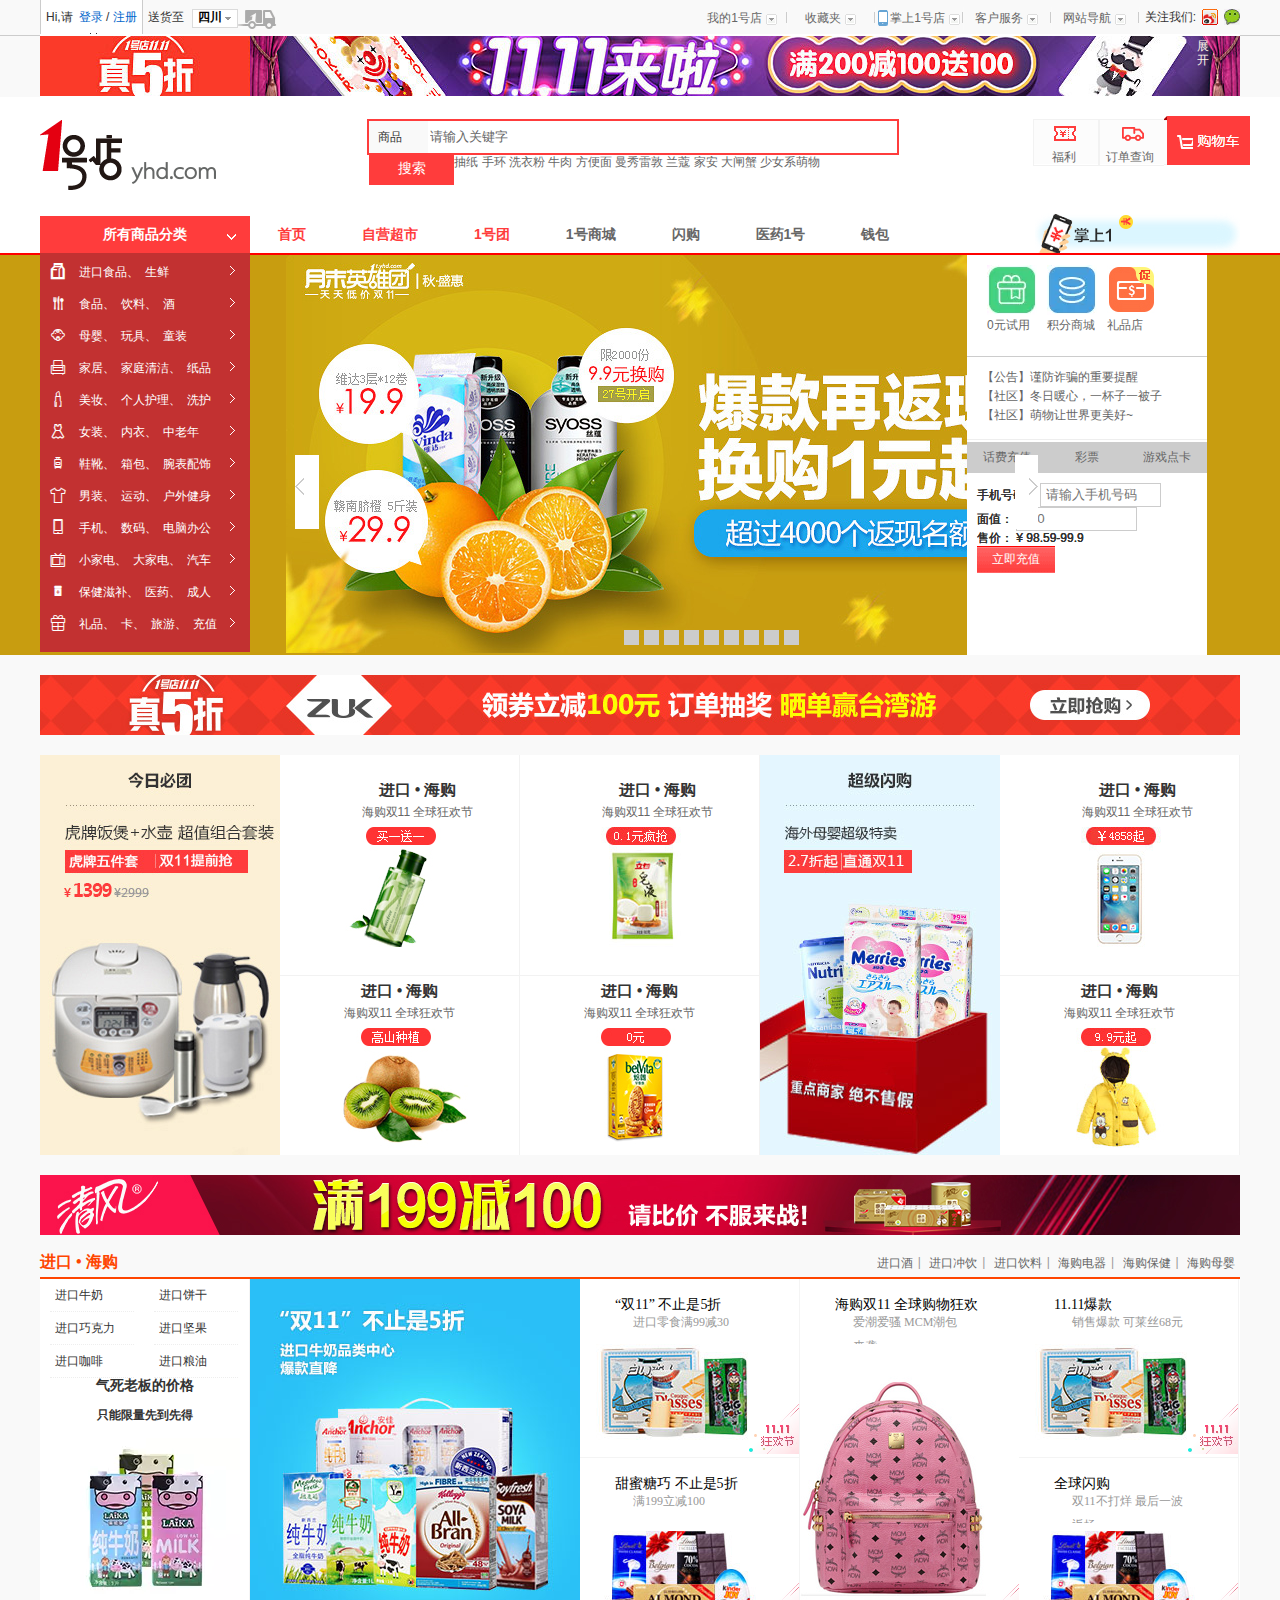
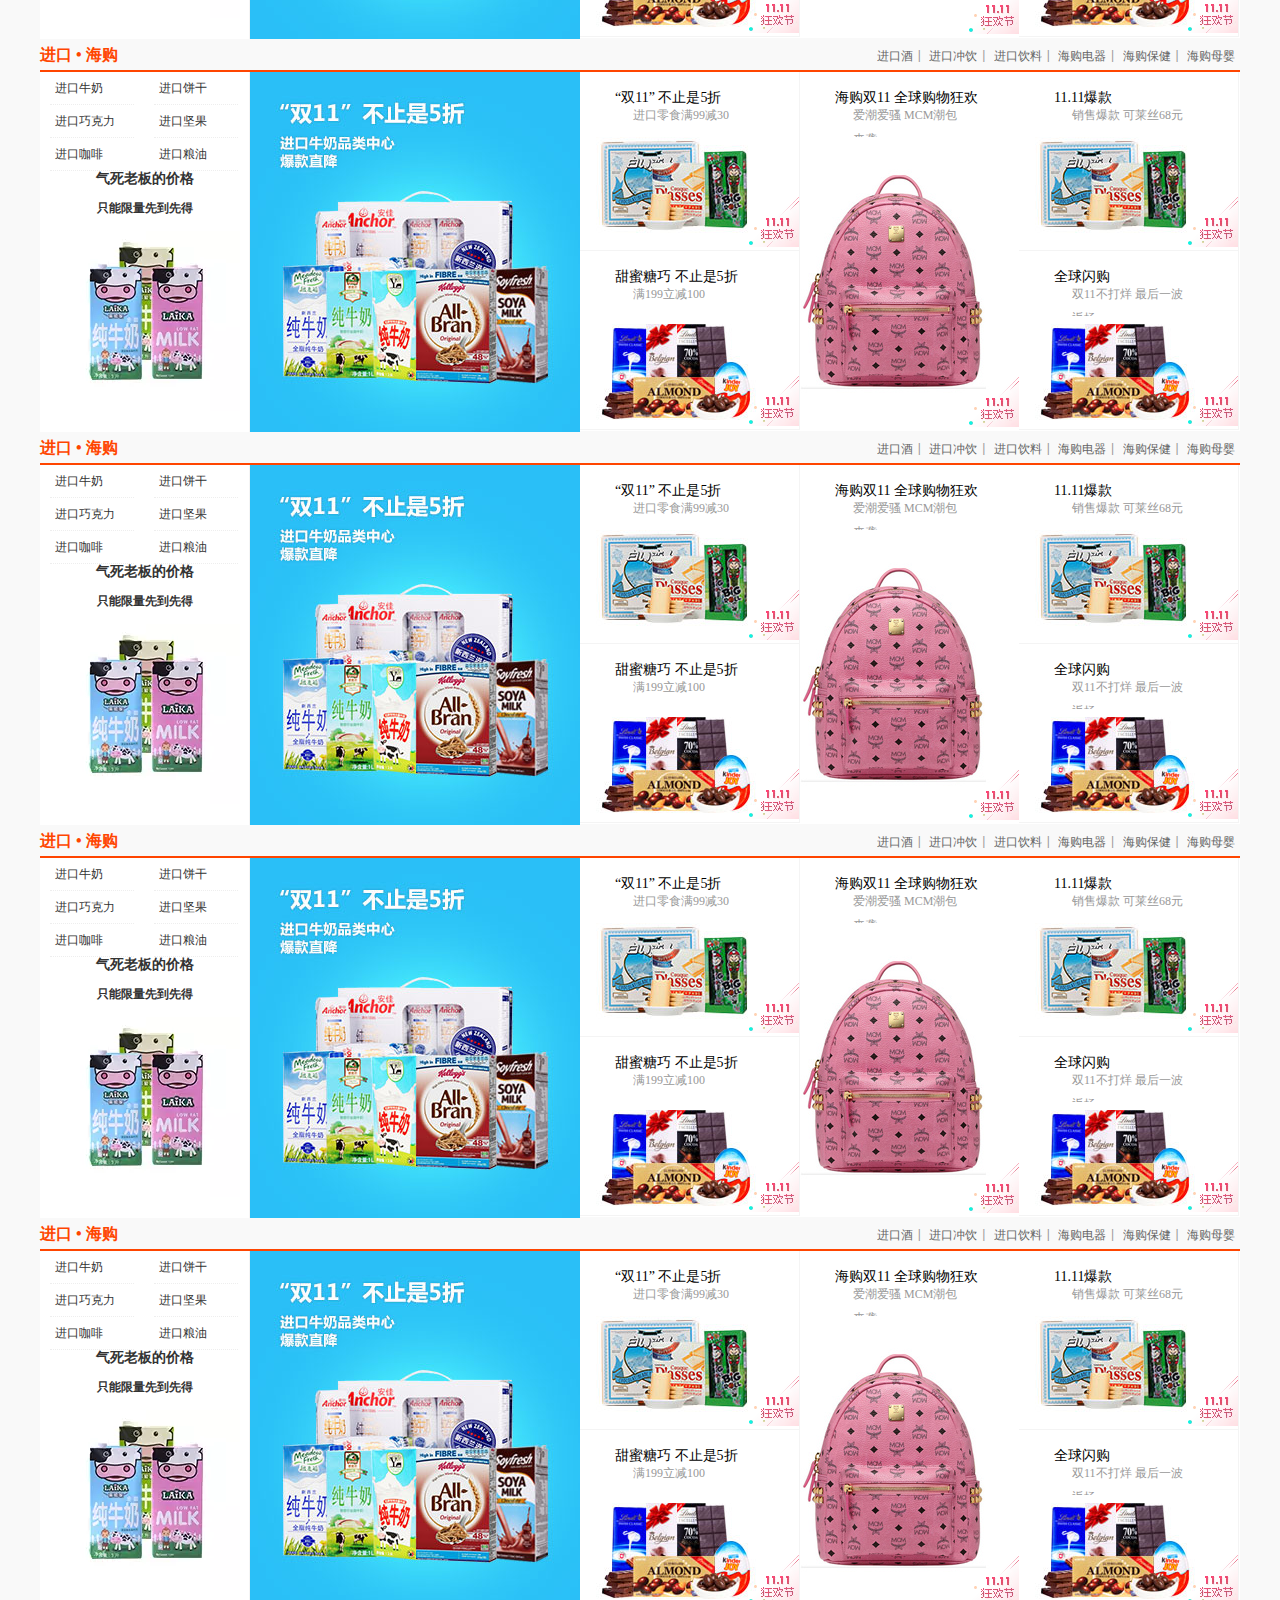
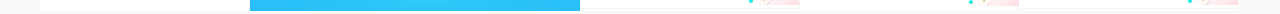
<file: index.html>
<!doctype html>
<html lang="en">
	 <head>
		  <meta charset="UTF-8">
		  <meta name="Keywords" content="">
		  <meta name="Description" content="">
		  <title>1号店</title>
		  <link rel="stylesheet" href="css/Common.css">
		  <link rel="stylesheet" href="css/index.css">
	 </head>
 <body>
	<!--头部开始-->
	<div id="hd_header_wrap" class="wrap">
		<div class="hd_top">
			<div class="hd_top_con content">
				<!--头部左边部分开始-->
				<div class="hd_top_left">
					<div class="hd_top_user">
						<div class="hd_login">
							<span>Hi,请</span>
							<a href="#" class="dlu">登录</a>/
							<a href="#">注册</a>
						</div>
						<div class="hd_user_hide">
							<div class="clearfix">
								<div class="f1">
									<a href="#" class="hd_avata_box"></a>
								</div>
								<div class="hd_growth_box">
									<a class="hd_vip_earn" href="#" target="_blank">会员专享价，V3免费购</a>
									<a href="#" target="_blank" class="huanyin">欢迎进入我的1号店&nbsp></a>
								</div>
							</div>
							<div class="hd_top_message">
								<a href="#" target="_blank" class="jifen">积分</a>
								<a href="#" target="_blank" class="xunzhang">勋章</a>
							</div>
						</div>
						<em class="hd_arrow"></em>
					</div>
					<div class="hd_province">
						<span>送货至</span>
						<div class="hd_province_show">
							<a href="#" class="hd_province_name">四川
							</a>
							<div class="hd_province_hide">
								<ul class="hd_povince_hot">
									<li class="hd_povince_hot">热门省市</li>
									<li><a href="#">上海</a></li>
									<li><a href="#">北京</a></li>
									<li><a href="#">广东</a></li>
									<li><a href="#">湖北</a></li>
									<li><a href="#">四川</a></li>
									<li><a href="#">福建</a></li>
								</ul>
								<ul >
									<li class="common">华北:</li>
									<li><a href="#">北京</a></li>
									<li><a href="#">天津</a></li>
									<li><a href="#">河北</a></li>
									<li><a href="#">山西</a></li>
									<li><a href="#">内蒙古</a></li>
									<li><a href="#">福建</a></li>
								</ul>
								<ul>
									<li class="common">华东:</li>
									<li><a href="#">上海</a></li>
									<li><a href="#">江苏</a></li>
									<li><a href="#">浙江</a></li>
									<li><a href="#">安徽</a></li>
									<li><a href="#">福建</a></li>
									<li><a href="#">山东</a></li>
								</ul>
								<ul>
									<li class="common">华南:</li>
									<li><a href="#">广东</a></li>
									<li><a href="#">广西</a></li>
									<li><a href="#">海南</a></li>
								</ul>
								<ul>
									<li class="common">华中:</li>
									<li><a href="#">江西</a></li>
									<li><a href="#">河南</a></li>
									<li><a href="#">湖北</a></li>
									<li><a href="#">湖南</a></li>
								</ul>
								<ul>
									<li class="common">西南:</li>
									<li><a href="#">重庆</a></li>
									<li><a href="#">四川</a></li>
									<li><a href="#">贵州</a></li>
									<li><a href="#">云南</a></li>
									<li><a href="#">西藏</a></li>
								</ul>
								<ul>
									<li class="common">西北:</li>
									<li><a href="#">陕西</a></li>
									<li><a href="#">甘肃</a></li>
									<li><a href="#">青海</a></li>
									<li><a href="#">宁夏</a></li>
									<li><a href="#">新疆</a></li>
								</ul>
								<ul>
									<li class="common">东北:</li>
									<li><a href="#">辽宁</a></li>
									<li><a href="#">吉林</a></li>
									<li><a href="#">黑龙江</a></li>
								</ul>
							</div>
							<div class="hd_province_zhegai">							
							</div>
						</div>
					</div>
				</div>
				<!--头部左边部分结束-->
				<!--头部右边部分开始-->
				<div class="hd_top_right">
					<ul class="hd_top_right_clerafix">
						<li class="hd_menu_tit">
							<a href="#" class="hd_menu">我的1号店</a>						
							<div class="hd_menu_list">
								<ul>
									<li><a href="#">我的订单</a></li>
									<li><a href="#">我的积分</a></li>
									<li><a href="#">我的抵用券</a></li>
									<li><a href="#">我的收藏夹</a></li>
									<li><a href="#">我的评论</a></li>
								</ul>
							</div>
						</li>
						<li class="hd_menu_tit">
							<a href="#" class="hd_menu">收藏夹</a>					
							<div class="hd_menu_list">
								<ul>
									<li><a href="#">商品收藏</a></li>
									<li><a href="#">店铺收藏</a></li>
								<ul>
							</div>
						</li>
						<li class="hd_menu_tit ">
							<a href="#" class="hd_menu"><i class="hd_menu_zhangshang1" ></i>掌上1号店</a>					
							<div class="hd_mobile_list ">							
								<img src="images/1haodian.png" class="img_1haodian"/>						
								<dl class="hd_mobile_tab">
									<dt><span>掌上1号店</span></dt>
									<dd><a href="#" class="blue_link">&nbsp;&nbsp;手机购物更优惠</a></dd>
									<dd>
										<a href="#" class="icon_appel"></a>
										<a href="#"></a>
										<a href="#"></a>
									</dd>
								</dl>
							</div>
							<div class="hd_province_zhegai"></div>
						</li>
						<li class="hd_menu_tit">
							<a href="#" class="hd_menu">客户服务</a>
						
							<div class="hd_menu_list">
								<ul>
									<li><a href="#">包裹跟踪</a></li>
									<li><a href="#">常见问题</a></li>
									<li><a href="#">在线退换货</a></li>
									<li><a href="#">在线投书</a></li>
									<li><a href="#">配送范围</a></li>
								<ul>
							</div>
						</li>
						<li class="hd_menu_tit daohang">
							<a href="#" class="hd_menu">网站导航</a>
							<div class="hd_menu_menu_daohang">
								<ul class="clearfix">
									<li><a href="#"  target="_blank">1号商城</a></li>
								</ul>
								<ul class="clearfix">
									<li><a target="_blank"  href="#" title="1号社区"> 1号社区
									</a></li>
									<li><a target="_blank" href="#" title="1号校园"> 1号校园
									</a></li>
									<li><a target="_blank"  href="#" title="0元试用"> 0元试用
									</a></li>
									<li><a target="_blank"  href="#" title="平安金卡"> 平安金卡
									</a></li>
									<li><a target="_blank"  href="#" title="分销平台"> 分销平台
									</a></li>
								</ul>
								<ul class="clearfix">
									<li><a href="http://union.yhd.com/" data-ref="YHD_TOP_union" target="_blank">网站联盟</a></li>
									<li><a href="http://zhaoshang.yhd.com" data-ref="YHD_TOP_settled" target="_blank">招商通道</a></li>
									<li><a href="http://b2b.yhd.com/" data-ref="YHD_TOP_b2b" target="_blank">企业采购</a></li>
								</ul>
							</div>
						</li>
					</ul>
					<span class="hd_follow_us">关注我们:</span>
					<a href="#" class="hd_sina_weibo"></a>
					<a href="#" class="hd_weixin"></a>
				</div>
				<!--头部右边部分结束-->
			</div>
		</div>
		<!--头部广告部分开始-->
		<div class="banner content ">
			<img class="guanggao" src="images/guanggao.jpg" width="1200px"/>
			<p class="zhankai">展开<i></i></p>
		</div>
		<!--头部广告部分结束-->
		<!--头部搜索部分开始-->
		<div class="hd_search ">
			<div class="content ">

				<div id="logo_areaID">
					<a href="#">
						<img src="images/1haodianlogo.png">
						<img src="images/1logo.jpg"/>
					</a>
				</div>
				<!--搜索框开始-->
				<div class="hd_head_search">
					<div class="hd_search_form">
						<div class="hd_search_form_product">商品</div>
						<input type="text" value="请输入关键字" onfocus="javascript:if(this.value=='请输入关键字')this.value='';" class="hd_input"  placeholder="请输入关键字"/>
						<div class="hd_form_search">搜索</div>
					</div>
					<p>
						<a href="#">抽纸</a>
						<a href="#">手环</a>
						<a href="#">洗衣粉</a>
						<a href="#">牛肉</a>
						<a href="#">方便面</a>
						<a href="#">曼秀雷敦</a>
						<a href="#">兰蔻</a>
						<a href="#">家安</a>
						<a href="#">大闸蟹</a>
						<a href="#">少女系萌物</a>
					</p>
				</div>
				<!--搜索框结束-->
				<div class="hd_prism_wrap">
					<ul class="hd_prism_wrap_guanggao">
						<li><em class="hd_fuli"></em><a href="#" >福利</a></li>
						<li><em class="hd_dingdan"></em><a href="#">订单查询</a></li>
						<li><a href="#"><img src="images/cart.png"/></a></li>
					</ul>
				</div>
			</div>
		</div>
		<!--头部搜索部分结束-->
		<!--菜单部分开始-->
		<div class="headerNav"> 
			<div class="wrap content">
				<div class="allsortOuterbox hd_float_l">
					<a href="#">所有商品分类</a>
					<div class="menu">
						<ul > 
							<li>
								<p><i class="iconfont">&#x3437;</i><a href="#">进口食品、</a><a href="#">生鲜</a></p>
								<div class="hd_sort_list_wrap">
									<div class="hd_sort_list">
										<dl >
										<dt >
										<a target="_blank" style="color:#E60012" href="#">进口牛奶/奶粉</a>
										</dt>
										<dd><a target="_blank" style="color:#E60012" href="#" style="color:#E60012">进口牛奶</a></dd>
										<dd><a target="_blank" style="color:#E60012" href="#"target="_blank">牛奶礼盒</a></dd>
										<dd><a target="_blank" style="color:#E60012" href="#">全脂</a></dd>
										<dd><a target="_blank" style="color:#E60012" href="#">低脂</a></dd>
										<dd><a target="_blank" style="color:#E60012" href="#">脱脂</a></dd>
										<dd><a target="_blank" style="color:#E60012" href="#">德国牛奶</a></dd>
										<dd><a target="_blank" style="color:#E60012" href="#">澳洲牛奶</a></dd>
										<dd><a target="_blank" style="color:#E60012" href="#">成人奶粉</a></dd>
										<dd><a target="_blank" style="color:#E60012" href="#">酸奶</a></dd>
										</dl>
										<dl >
										<dt >
										<a target="_blank" style="color:#E60012" href="#">进口牛奶/奶粉</a>
										</dt>
										<dd><a target="_blank" style="color:#E60012" href="#" style="color:#E60012">进口牛奶</a></dd>
										<dd><a target="_blank" style="color:#E60012" href="#"target="_blank">牛奶礼盒</a></dd>
										<dd><a target="_blank" style="color:#E60012" href="#">全脂</a></dd>
										<dd><a target="_blank" style="color:#E60012" href="#">低脂</a></dd>
										<dd><a target="_blank" style="color:#E60012" href="#">脱脂</a></dd>
										<dd><a target="_blank" style="color:#E60012" href="#">德国牛奶</a></dd>
										<dd><a target="_blank" style="color:#E60012" href="#">澳洲牛奶</a></dd>
										<dd><a target="_blank" style="color:#E60012" href="#">成人奶粉</a></dd>
										<dd><a target="_blank" style="color:#E60012" href="#">酸奶</a></dd>
										</dl>
										<dl >
										<dt >
										<a target="_blank" style="color:#E60012" href="#">进口牛奶/奶粉</a>
										</dt>
										<dd><a target="_blank" style="color:#E60012" href="#" style="color:#E60012">进口牛奶</a></dd>
										<dd><a target="_blank" style="color:#E60012" href="#"target="_blank">牛奶礼盒</a></dd>
										<dd><a target="_blank" style="color:#E60012" href="#">全脂</a></dd>
										<dd><a target="_blank" style="color:#E60012" href="#">低脂</a></dd>
										<dd><a target="_blank" style="color:#E60012" href="#">脱脂</a></dd>
										<dd><a target="_blank" style="color:#E60012" href="#">德国牛奶</a></dd>
										<dd><a target="_blank" style="color:#E60012" href="#">澳洲牛奶</a></dd>
										<dd><a target="_blank" style="color:#E60012" href="#">成人奶粉</a></dd>
										<dd><a target="_blank" style="color:#E60012" href="#">酸奶</a></dd>
										</dl>
										<dl >
										<dt >
										<a target="_blank" style="color:#E60012" href="#">进口牛奶/奶粉</a>
										</dt>
										<dd><a target="_blank" style="color:#E60012" href="#" style="color:#E60012">进口牛奶</a></dd>
										<dd><a target="_blank" style="color:#E60012" href="#"target="_blank">牛奶礼盒</a></dd>
										<dd><a target="_blank" style="color:#E60012" href="#">全脂</a></dd>
										<dd><a target="_blank" style="color:#E60012" href="#">低脂</a></dd>
										<dd><a target="_blank" style="color:#E60012" href="#">脱脂</a></dd>
										<dd><a target="_blank" style="color:#E60012" href="#">德国牛奶</a></dd>
										<dd><a target="_blank" style="color:#E60012" href="#">澳洲牛奶</a></dd>
										<dd><a target="_blank" style="color:#E60012" href="#">成人奶粉</a></dd>
										<dd><a target="_blank" style="color:#E60012" href="#">酸奶</a></dd>
										</dl>
									</div>
									<div class="hd_sort_list">
										<dl >
										<dt >
										<a target="_blank" style="color:#E60012" href="#">进口牛奶/奶粉</a>
										</dt>
										<dd><a target="_blank" style="color:#E60012" href="#" style="color:#E60012">进口牛奶</a></dd>
										<dd><a target="_blank" style="color:#E60012" href="#"target="_blank">牛奶礼盒</a></dd>
										<dd><a target="_blank" style="color:#E60012" href="#">全脂</a></dd>
										<dd><a target="_blank" style="color:#E60012" href="#">低脂</a></dd>
										<dd><a target="_blank" style="color:#E60012" href="#">脱脂</a></dd>
										<dd><a target="_blank" style="color:#E60012" href="#">德国牛奶</a></dd>
										<dd><a target="_blank" style="color:#E60012" href="#">澳洲牛奶</a></dd>
										<dd><a target="_blank" style="color:#E60012" href="#">成人奶粉</a></dd>
										<dd><a target="_blank" style="color:#E60012" href="#">酸奶</a></dd>
										</dl>
																				<dl >
										<dt >
										<a target="_blank" style="color:#E60012" href="#">进口牛奶/奶粉</a>
										</dt>
										<dd><a target="_blank" style="color:#E60012" href="#" style="color:#E60012">进口牛奶</a></dd>
										<dd><a target="_blank" style="color:#E60012" href="#"target="_blank">牛奶礼盒</a></dd>
										<dd><a target="_blank" style="color:#E60012" href="#">全脂</a></dd>
										<dd><a target="_blank" style="color:#E60012" href="#">低脂</a></dd>
										<dd><a target="_blank" style="color:#E60012" href="#">脱脂</a></dd>
										<dd><a target="_blank" style="color:#E60012" href="#">德国牛奶</a></dd>
										<dd><a target="_blank" style="color:#E60012" href="#">澳洲牛奶</a></dd>
										<dd><a target="_blank" style="color:#E60012" href="#">成人奶粉</a></dd>
										<dd><a target="_blank" style="color:#E60012" href="#">酸奶</a></dd>
										</dl>
																				<dl >
										<dt >
										<a target="_blank" style="color:#E60012" href="#">进口牛奶/奶粉</a>
										</dt>
										<dd><a target="_blank" style="color:#E60012" href="#" style="color:#E60012">进口牛奶</a></dd>
										<dd><a target="_blank" style="color:#E60012" href="#"target="_blank">牛奶礼盒</a></dd>
										<dd><a target="_blank" style="color:#E60012" href="#">全脂</a></dd>
										<dd><a target="_blank" style="color:#E60012" href="#">低脂</a></dd>
										<dd><a target="_blank" style="color:#E60012" href="#">脱脂</a></dd>
										<dd><a target="_blank" style="color:#E60012" href="#">德国牛奶</a></dd>
										<dd><a target="_blank" style="color:#E60012" href="#">澳洲牛奶</a></dd>
										<dd><a target="_blank" style="color:#E60012" href="#">成人奶粉</a></dd>
										<dd><a target="_blank" style="color:#E60012" href="#">酸奶</a></dd>
										</dl>
										<dl >
										<dt >
										<a target="_blank" style="color:#E60012" href="#">进口牛奶/奶粉</a>
										</dt>
										<dd><a target="_blank" style="color:#E60012" href="#" style="color:#E60012">进口牛奶</a></dd>
										<dd><a target="_blank" style="color:#E60012" href="#"target="_blank">牛奶礼盒</a></dd>
										<dd><a target="_blank" style="color:#E60012" href="#">全脂</a></dd>
										<dd><a target="_blank" style="color:#E60012" href="#">低脂</a></dd>
										<dd><a target="_blank" style="color:#E60012" href="#">脱脂</a></dd>
										<dd><a target="_blank" style="color:#E60012" href="#">德国牛奶</a></dd>
										<dd><a target="_blank" style="color:#E60012" href="#">澳洲牛奶</a></dd>
										<dd><a target="_blank" style="color:#E60012" href="#">成人奶粉</a></dd>
										<dd><a target="_blank" style="color:#E60012" href="#">酸奶</a></dd>
										</dl>
									</div>
									<div class="hd_sort_spot">
										<ul>
											<li class="spot_big" ><img src="images/hd_sort_spot_1.jpg"></li>
											<li class="spot_item"><img src="images/hd_sort_spot_2.jpg"></li>
											<li class="spot_item"><img src="images/hd_sort_spot_3.jpg"></li>
										</ul>
									</div>
								</div>
							</li>
							<li><p><i class="iconfont">&#xe604;</i><a href="#"> 食品、</a><a href="#"> 饮料、</a><a href="#"> 酒</a></p>
																<div class="hd_sort_list_wrap">
									<div class="hd_sort_list">
										<dl >
										<dt >
										<a target="_blank" style="color:#E60012" href="#">进口牛奶/奶粉</a>
										</dt>
										<dd><a target="_blank" style="color:#E60012" href="#" style="color:#E60012">进口牛奶</a></dd>
										<dd><a target="_blank" style="color:#E60012" href="#"target="_blank">牛奶礼盒</a></dd>
										<dd><a target="_blank" style="color:#E60012" href="#">全脂</a></dd>
										<dd><a target="_blank" style="color:#E60012" href="#">低脂</a></dd>
										<dd><a target="_blank" style="color:#E60012" href="#">脱脂</a></dd>
										<dd><a target="_blank" style="color:#E60012" href="#">德国牛奶</a></dd>
										<dd><a target="_blank" style="color:#E60012" href="#">澳洲牛奶</a></dd>
										<dd><a target="_blank" style="color:#E60012" href="#">成人奶粉</a></dd>
										<dd><a target="_blank" style="color:#E60012" href="#">酸奶</a></dd>
										</dl>
										<dl >
										<dt >
										<a target="_blank" style="color:#E60012" href="#">进口牛奶/奶粉</a>
										</dt>
										<dd><a target="_blank" style="color:#E60012" href="#" style="color:#E60012">进口牛奶</a></dd>
										<dd><a target="_blank" style="color:#E60012" href="#"target="_blank">牛奶礼盒</a></dd>
										<dd><a target="_blank" style="color:#E60012" href="#">全脂</a></dd>
										<dd><a target="_blank" style="color:#E60012" href="#">低脂</a></dd>
										<dd><a target="_blank" style="color:#E60012" href="#">脱脂</a></dd>
										<dd><a target="_blank" style="color:#E60012" href="#">德国牛奶</a></dd>
										<dd><a target="_blank" style="color:#E60012" href="#">澳洲牛奶</a></dd>
										<dd><a target="_blank" style="color:#E60012" href="#">成人奶粉</a></dd>
										<dd><a target="_blank" style="color:#E60012" href="#">酸奶</a></dd>
										</dl>
										<dl >
										<dt >
										<a target="_blank" style="color:#E60012" href="#">进口牛奶/奶粉</a>
										</dt>
										<dd><a target="_blank" style="color:#E60012" href="#" style="color:#E60012">进口牛奶</a></dd>
										<dd><a target="_blank" style="color:#E60012" href="#"target="_blank">牛奶礼盒</a></dd>
										<dd><a target="_blank" style="color:#E60012" href="#">全脂</a></dd>
										<dd><a target="_blank" style="color:#E60012" href="#">低脂</a></dd>
										<dd><a target="_blank" style="color:#E60012" href="#">脱脂</a></dd>
										<dd><a target="_blank" style="color:#E60012" href="#">德国牛奶</a></dd>
										<dd><a target="_blank" style="color:#E60012" href="#">澳洲牛奶</a></dd>
										<dd><a target="_blank" style="color:#E60012" href="#">成人奶粉</a></dd>
										<dd><a target="_blank" style="color:#E60012" href="#">酸奶</a></dd>
										</dl>
										<dl >
										<dt >
										<a target="_blank" style="color:#E60012" href="#">进口牛奶/奶粉</a>
										</dt>
										<dd><a target="_blank" style="color:#E60012" href="#" style="color:#E60012">进口牛奶</a></dd>
										<dd><a target="_blank" style="color:#E60012" href="#"target="_blank">牛奶礼盒</a></dd>
										<dd><a target="_blank" style="color:#E60012" href="#">全脂</a></dd>
										<dd><a target="_blank" style="color:#E60012" href="#">低脂</a></dd>
										<dd><a target="_blank" style="color:#E60012" href="#">脱脂</a></dd>
										<dd><a target="_blank" style="color:#E60012" href="#">德国牛奶</a></dd>
										<dd><a target="_blank" style="color:#E60012" href="#">澳洲牛奶</a></dd>
										<dd><a target="_blank" style="color:#E60012" href="#">成人奶粉</a></dd>
										<dd><a target="_blank" style="color:#E60012" href="#">酸奶</a></dd>
										</dl>
									</div>
									<div class="hd_sort_list">
										<dl >
										<dt >
										<a target="_blank" style="color:#E60012" href="#">进口牛奶/奶粉</a>
										</dt>
										<dd><a target="_blank" style="color:#E60012" href="#" style="color:#E60012">进口牛奶</a></dd>
										<dd><a target="_blank" style="color:#E60012" href="#"target="_blank">牛奶礼盒</a></dd>
										<dd><a target="_blank" style="color:#E60012" href="#">全脂</a></dd>
										<dd><a target="_blank" style="color:#E60012" href="#">低脂</a></dd>
										<dd><a target="_blank" style="color:#E60012" href="#">脱脂</a></dd>
										<dd><a target="_blank" style="color:#E60012" href="#">德国牛奶</a></dd>
										<dd><a target="_blank" style="color:#E60012" href="#">澳洲牛奶</a></dd>
										<dd><a target="_blank" style="color:#E60012" href="#">成人奶粉</a></dd>
										<dd><a target="_blank" style="color:#E60012" href="#">酸奶</a></dd>
										</dl>
																				<dl >
										<dt >
										<a target="_blank" style="color:#E60012" href="#">进口牛奶/奶粉</a>
										</dt>
										<dd><a target="_blank" style="color:#E60012" href="#" style="color:#E60012">进口牛奶</a></dd>
										<dd><a target="_blank" style="color:#E60012" href="#"target="_blank">牛奶礼盒</a></dd>
										<dd><a target="_blank" style="color:#E60012" href="#">全脂</a></dd>
										<dd><a target="_blank" style="color:#E60012" href="#">低脂</a></dd>
										<dd><a target="_blank" style="color:#E60012" href="#">脱脂</a></dd>
										<dd><a target="_blank" style="color:#E60012" href="#">德国牛奶</a></dd>
										<dd><a target="_blank" style="color:#E60012" href="#">澳洲牛奶</a></dd>
										<dd><a target="_blank" style="color:#E60012" href="#">成人奶粉</a></dd>
										<dd><a target="_blank" style="color:#E60012" href="#">酸奶</a></dd>
										</dl>
																				<dl >
										<dt >
										<a target="_blank" style="color:#E60012" href="#">进口牛奶/奶粉</a>
										</dt>
										<dd><a target="_blank" style="color:#E60012" href="#" style="color:#E60012">进口牛奶</a></dd>
										<dd><a target="_blank" style="color:#E60012" href="#"target="_blank">牛奶礼盒</a></dd>
										<dd><a target="_blank" style="color:#E60012" href="#">全脂</a></dd>
										<dd><a target="_blank" style="color:#E60012" href="#">低脂</a></dd>
										<dd><a target="_blank" style="color:#E60012" href="#">脱脂</a></dd>
										<dd><a target="_blank" style="color:#E60012" href="#">德国牛奶</a></dd>
										<dd><a target="_blank" style="color:#E60012" href="#">澳洲牛奶</a></dd>
										<dd><a target="_blank" style="color:#E60012" href="#">成人奶粉</a></dd>
										<dd><a target="_blank" style="color:#E60012" href="#">酸奶</a></dd>
										</dl>
										<dl >
										<dt >
										<a target="_blank" style="color:#E60012" href="#">进口牛奶/奶粉</a>
										</dt>
										<dd><a target="_blank" style="color:#E60012" href="#" style="color:#E60012">进口牛奶</a></dd>
										<dd><a target="_blank" style="color:#E60012" href="#"target="_blank">牛奶礼盒</a></dd>
										<dd><a target="_blank" style="color:#E60012" href="#">全脂</a></dd>
										<dd><a target="_blank" style="color:#E60012" href="#">低脂</a></dd>
										<dd><a target="_blank" style="color:#E60012" href="#">脱脂</a></dd>
										<dd><a target="_blank" style="color:#E60012" href="#">德国牛奶</a></dd>
										<dd><a target="_blank" style="color:#E60012" href="#">澳洲牛奶</a></dd>
										<dd><a target="_blank" style="color:#E60012" href="#">成人奶粉</a></dd>
										<dd><a target="_blank" style="color:#E60012" href="#">酸奶</a></dd>
										</dl>
									</div>
									<div class="hd_sort_spot">
										<ul>
											<li class="spot_big" ><img src="images/hd_sort_spot_1.jpg"></li>
											<li class="spot_item"><img src="images/hd_sort_spot_2.jpg"></li>
											<li class="spot_item"><img src="images/hd_sort_spot_3.jpg"></li>
										</ul>
									</div>
								</div>
							</li>
							<li><p><i class="iconfont">&#xe621;</i><a href="#"> 母婴、</a><a href="#"> 玩具、</a><a href="#">  童装</a></p>
																<div class="hd_sort_list_wrap">
									<div class="hd_sort_list">
										<dl >
										<dt >
										<a target="_blank" style="color:#E60012" href="#">进口牛奶/奶粉</a>
										</dt>
										<dd><a target="_blank" style="color:#E60012" href="#" style="color:#E60012">进口牛奶</a></dd>
										<dd><a target="_blank" style="color:#E60012" href="#"target="_blank">牛奶礼盒</a></dd>
										<dd><a target="_blank" style="color:#E60012" href="#">全脂</a></dd>
										<dd><a target="_blank" style="color:#E60012" href="#">低脂</a></dd>
										<dd><a target="_blank" style="color:#E60012" href="#">脱脂</a></dd>
										<dd><a target="_blank" style="color:#E60012" href="#">德国牛奶</a></dd>
										<dd><a target="_blank" style="color:#E60012" href="#">澳洲牛奶</a></dd>
										<dd><a target="_blank" style="color:#E60012" href="#">成人奶粉</a></dd>
										<dd><a target="_blank" style="color:#E60012" href="#">酸奶</a></dd>
										</dl>
										<dl >
										<dt >
										<a target="_blank" style="color:#E60012" href="#">进口牛奶/奶粉</a>
										</dt>
										<dd><a target="_blank" style="color:#E60012" href="#" style="color:#E60012">进口牛奶</a></dd>
										<dd><a target="_blank" style="color:#E60012" href="#"target="_blank">牛奶礼盒</a></dd>
										<dd><a target="_blank" style="color:#E60012" href="#">全脂</a></dd>
										<dd><a target="_blank" style="color:#E60012" href="#">低脂</a></dd>
										<dd><a target="_blank" style="color:#E60012" href="#">脱脂</a></dd>
										<dd><a target="_blank" style="color:#E60012" href="#">德国牛奶</a></dd>
										<dd><a target="_blank" style="color:#E60012" href="#">澳洲牛奶</a></dd>
										<dd><a target="_blank" style="color:#E60012" href="#">成人奶粉</a></dd>
										<dd><a target="_blank" style="color:#E60012" href="#">酸奶</a></dd>
										</dl>
										<dl >
										<dt >
										<a target="_blank" style="color:#E60012" href="#">进口牛奶/奶粉</a>
										</dt>
										<dd><a target="_blank" style="color:#E60012" href="#" style="color:#E60012">进口牛奶</a></dd>
										<dd><a target="_blank" style="color:#E60012" href="#"target="_blank">牛奶礼盒</a></dd>
										<dd><a target="_blank" style="color:#E60012" href="#">全脂</a></dd>
										<dd><a target="_blank" style="color:#E60012" href="#">低脂</a></dd>
										<dd><a target="_blank" style="color:#E60012" href="#">脱脂</a></dd>
										<dd><a target="_blank" style="color:#E60012" href="#">德国牛奶</a></dd>
										<dd><a target="_blank" style="color:#E60012" href="#">澳洲牛奶</a></dd>
										<dd><a target="_blank" style="color:#E60012" href="#">成人奶粉</a></dd>
										<dd><a target="_blank" style="color:#E60012" href="#">酸奶</a></dd>
										</dl>
										<dl >
										<dt >
										<a target="_blank" style="color:#E60012" href="#">进口牛奶/奶粉</a>
										</dt>
										<dd><a target="_blank" style="color:#E60012" href="#" style="color:#E60012">进口牛奶</a></dd>
										<dd><a target="_blank" style="color:#E60012" href="#"target="_blank">牛奶礼盒</a></dd>
										<dd><a target="_blank" style="color:#E60012" href="#">全脂</a></dd>
										<dd><a target="_blank" style="color:#E60012" href="#">低脂</a></dd>
										<dd><a target="_blank" style="color:#E60012" href="#">脱脂</a></dd>
										<dd><a target="_blank" style="color:#E60012" href="#">德国牛奶</a></dd>
										<dd><a target="_blank" style="color:#E60012" href="#">澳洲牛奶</a></dd>
										<dd><a target="_blank" style="color:#E60012" href="#">成人奶粉</a></dd>
										<dd><a target="_blank" style="color:#E60012" href="#">酸奶</a></dd>
										</dl>
									</div>
									<div class="hd_sort_list">
										<dl >
										<dt >
										<a target="_blank" style="color:#E60012" href="#">进口牛奶/奶粉</a>
										</dt>
										<dd><a target="_blank" style="color:#E60012" href="#" style="color:#E60012">进口牛奶</a></dd>
										<dd><a target="_blank" style="color:#E60012" href="#"target="_blank">牛奶礼盒</a></dd>
										<dd><a target="_blank" style="color:#E60012" href="#">全脂</a></dd>
										<dd><a target="_blank" style="color:#E60012" href="#">低脂</a></dd>
										<dd><a target="_blank" style="color:#E60012" href="#">脱脂</a></dd>
										<dd><a target="_blank" style="color:#E60012" href="#">德国牛奶</a></dd>
										<dd><a target="_blank" style="color:#E60012" href="#">澳洲牛奶</a></dd>
										<dd><a target="_blank" style="color:#E60012" href="#">成人奶粉</a></dd>
										<dd><a target="_blank" style="color:#E60012" href="#">酸奶</a></dd>
										</dl>
																				<dl >
										<dt >
										<a target="_blank" style="color:#E60012" href="#">进口牛奶/奶粉</a>
										</dt>
										<dd><a target="_blank" style="color:#E60012" href="#" style="color:#E60012">进口牛奶</a></dd>
										<dd><a target="_blank" style="color:#E60012" href="#"target="_blank">牛奶礼盒</a></dd>
										<dd><a target="_blank" style="color:#E60012" href="#">全脂</a></dd>
										<dd><a target="_blank" style="color:#E60012" href="#">低脂</a></dd>
										<dd><a target="_blank" style="color:#E60012" href="#">脱脂</a></dd>
										<dd><a target="_blank" style="color:#E60012" href="#">德国牛奶</a></dd>
										<dd><a target="_blank" style="color:#E60012" href="#">澳洲牛奶</a></dd>
										<dd><a target="_blank" style="color:#E60012" href="#">成人奶粉</a></dd>
										<dd><a target="_blank" style="color:#E60012" href="#">酸奶</a></dd>
										</dl>
																				<dl >
										<dt >
										<a target="_blank" style="color:#E60012" href="#">进口牛奶/奶粉</a>
										</dt>
										<dd><a target="_blank" style="color:#E60012" href="#" style="color:#E60012">进口牛奶</a></dd>
										<dd><a target="_blank" style="color:#E60012" href="#"target="_blank">牛奶礼盒</a></dd>
										<dd><a target="_blank" style="color:#E60012" href="#">全脂</a></dd>
										<dd><a target="_blank" style="color:#E60012" href="#">低脂</a></dd>
										<dd><a target="_blank" style="color:#E60012" href="#">脱脂</a></dd>
										<dd><a target="_blank" style="color:#E60012" href="#">德国牛奶</a></dd>
										<dd><a target="_blank" style="color:#E60012" href="#">澳洲牛奶</a></dd>
										<dd><a target="_blank" style="color:#E60012" href="#">成人奶粉</a></dd>
										<dd><a target="_blank" style="color:#E60012" href="#">酸奶</a></dd>
										</dl>
										<dl >
										<dt >
										<a target="_blank" style="color:#E60012" href="#">进口牛奶/奶粉</a>
										</dt>
										<dd><a target="_blank" style="color:#E60012" href="#" style="color:#E60012">进口牛奶</a></dd>
										<dd><a target="_blank" style="color:#E60012" href="#"target="_blank">牛奶礼盒</a></dd>
										<dd><a target="_blank" style="color:#E60012" href="#">全脂</a></dd>
										<dd><a target="_blank" style="color:#E60012" href="#">低脂</a></dd>
										<dd><a target="_blank" style="color:#E60012" href="#">脱脂</a></dd>
										<dd><a target="_blank" style="color:#E60012" href="#">德国牛奶</a></dd>
										<dd><a target="_blank" style="color:#E60012" href="#">澳洲牛奶</a></dd>
										<dd><a target="_blank" style="color:#E60012" href="#">成人奶粉</a></dd>
										<dd><a target="_blank" style="color:#E60012" href="#">酸奶</a></dd>
										</dl>
									</div>
									<div class="hd_sort_spot">
										<ul>
											<li class="spot_big" ><img src="images/hd_sort_spot_1.jpg"></li>
											<li class="spot_item"><img src="images/hd_sort_spot_2.jpg"></li>
											<li class="spot_item"><img src="images/hd_sort_spot_3.jpg"></li>
										</ul>
									</div>
								</div>
							</li>
							<li><p><i class="iconfont">&#xe605;</i><a href="#"> 家居、</a><a href="#"> 家庭清洁、</a><a href="#">   纸品</a></p>
																<div class="hd_sort_list_wrap">
									<div class="hd_sort_list">
										<dl >
										<dt >
										<a target="_blank" style="color:#E60012" href="#">进口牛奶/奶粉</a>
										</dt>
										<dd><a target="_blank" style="color:#E60012" href="#" style="color:#E60012">进口牛奶</a></dd>
										<dd><a target="_blank" style="color:#E60012" href="#"target="_blank">牛奶礼盒</a></dd>
										<dd><a target="_blank" style="color:#E60012" href="#">全脂</a></dd>
										<dd><a target="_blank" style="color:#E60012" href="#">低脂</a></dd>
										<dd><a target="_blank" style="color:#E60012" href="#">脱脂</a></dd>
										<dd><a target="_blank" style="color:#E60012" href="#">德国牛奶</a></dd>
										<dd><a target="_blank" style="color:#E60012" href="#">澳洲牛奶</a></dd>
										<dd><a target="_blank" style="color:#E60012" href="#">成人奶粉</a></dd>
										<dd><a target="_blank" style="color:#E60012" href="#">酸奶</a></dd>
										</dl>
										<dl >
										<dt >
										<a target="_blank" style="color:#E60012" href="#">进口牛奶/奶粉</a>
										</dt>
										<dd><a target="_blank" style="color:#E60012" href="#" style="color:#E60012">进口牛奶</a></dd>
										<dd><a target="_blank" style="color:#E60012" href="#"target="_blank">牛奶礼盒</a></dd>
										<dd><a target="_blank" style="color:#E60012" href="#">全脂</a></dd>
										<dd><a target="_blank" style="color:#E60012" href="#">低脂</a></dd>
										<dd><a target="_blank" style="color:#E60012" href="#">脱脂</a></dd>
										<dd><a target="_blank" style="color:#E60012" href="#">德国牛奶</a></dd>
										<dd><a target="_blank" style="color:#E60012" href="#">澳洲牛奶</a></dd>
										<dd><a target="_blank" style="color:#E60012" href="#">成人奶粉</a></dd>
										<dd><a target="_blank" style="color:#E60012" href="#">酸奶</a></dd>
										</dl>
										<dl >
										<dt >
										<a target="_blank" style="color:#E60012" href="#">进口牛奶/奶粉</a>
										</dt>
										<dd><a target="_blank" style="color:#E60012" href="#" style="color:#E60012">进口牛奶</a></dd>
										<dd><a target="_blank" style="color:#E60012" href="#"target="_blank">牛奶礼盒</a></dd>
										<dd><a target="_blank" style="color:#E60012" href="#">全脂</a></dd>
										<dd><a target="_blank" style="color:#E60012" href="#">低脂</a></dd>
										<dd><a target="_blank" style="color:#E60012" href="#">脱脂</a></dd>
										<dd><a target="_blank" style="color:#E60012" href="#">德国牛奶</a></dd>
										<dd><a target="_blank" style="color:#E60012" href="#">澳洲牛奶</a></dd>
										<dd><a target="_blank" style="color:#E60012" href="#">成人奶粉</a></dd>
										<dd><a target="_blank" style="color:#E60012" href="#">酸奶</a></dd>
										</dl>
										<dl >
										<dt >
										<a target="_blank" style="color:#E60012" href="#">进口牛奶/奶粉</a>
										</dt>
										<dd><a target="_blank" style="color:#E60012" href="#" style="color:#E60012">进口牛奶</a></dd>
										<dd><a target="_blank" style="color:#E60012" href="#"target="_blank">牛奶礼盒</a></dd>
										<dd><a target="_blank" style="color:#E60012" href="#">全脂</a></dd>
										<dd><a target="_blank" style="color:#E60012" href="#">低脂</a></dd>
										<dd><a target="_blank" style="color:#E60012" href="#">脱脂</a></dd>
										<dd><a target="_blank" style="color:#E60012" href="#">德国牛奶</a></dd>
										<dd><a target="_blank" style="color:#E60012" href="#">澳洲牛奶</a></dd>
										<dd><a target="_blank" style="color:#E60012" href="#">成人奶粉</a></dd>
										<dd><a target="_blank" style="color:#E60012" href="#">酸奶</a></dd>
										</dl>
									</div>
									<div class="hd_sort_list">
										<dl >
										<dt >
										<a target="_blank" style="color:#E60012" href="#">进口牛奶/奶粉</a>
										</dt>
										<dd><a target="_blank" style="color:#E60012" href="#" style="color:#E60012">进口牛奶</a></dd>
										<dd><a target="_blank" style="color:#E60012" href="#"target="_blank">牛奶礼盒</a></dd>
										<dd><a target="_blank" style="color:#E60012" href="#">全脂</a></dd>
										<dd><a target="_blank" style="color:#E60012" href="#">低脂</a></dd>
										<dd><a target="_blank" style="color:#E60012" href="#">脱脂</a></dd>
										<dd><a target="_blank" style="color:#E60012" href="#">德国牛奶</a></dd>
										<dd><a target="_blank" style="color:#E60012" href="#">澳洲牛奶</a></dd>
										<dd><a target="_blank" style="color:#E60012" href="#">成人奶粉</a></dd>
										<dd><a target="_blank" style="color:#E60012" href="#">酸奶</a></dd>
										</dl>
																				<dl >
										<dt >
										<a target="_blank" style="color:#E60012" href="#">进口牛奶/奶粉</a>
										</dt>
										<dd><a target="_blank" style="color:#E60012" href="#" style="color:#E60012">进口牛奶</a></dd>
										<dd><a target="_blank" style="color:#E60012" href="#"target="_blank">牛奶礼盒</a></dd>
										<dd><a target="_blank" style="color:#E60012" href="#">全脂</a></dd>
										<dd><a target="_blank" style="color:#E60012" href="#">低脂</a></dd>
										<dd><a target="_blank" style="color:#E60012" href="#">脱脂</a></dd>
										<dd><a target="_blank" style="color:#E60012" href="#">德国牛奶</a></dd>
										<dd><a target="_blank" style="color:#E60012" href="#">澳洲牛奶</a></dd>
										<dd><a target="_blank" style="color:#E60012" href="#">成人奶粉</a></dd>
										<dd><a target="_blank" style="color:#E60012" href="#">酸奶</a></dd>
										</dl>
																				<dl >
										<dt >
										<a target="_blank" style="color:#E60012" href="#">进口牛奶/奶粉</a>
										</dt>
										<dd><a target="_blank" style="color:#E60012" href="#" style="color:#E60012">进口牛奶</a></dd>
										<dd><a target="_blank" style="color:#E60012" href="#"target="_blank">牛奶礼盒</a></dd>
										<dd><a target="_blank" style="color:#E60012" href="#">全脂</a></dd>
										<dd><a target="_blank" style="color:#E60012" href="#">低脂</a></dd>
										<dd><a target="_blank" style="color:#E60012" href="#">脱脂</a></dd>
										<dd><a target="_blank" style="color:#E60012" href="#">德国牛奶</a></dd>
										<dd><a target="_blank" style="color:#E60012" href="#">澳洲牛奶</a></dd>
										<dd><a target="_blank" style="color:#E60012" href="#">成人奶粉</a></dd>
										<dd><a target="_blank" style="color:#E60012" href="#">酸奶</a></dd>
										</dl>
										<dl >
										<dt >
										<a target="_blank" style="color:#E60012" href="#">进口牛奶/奶粉</a>
										</dt>
										<dd><a target="_blank" style="color:#E60012" href="#" style="color:#E60012">进口牛奶</a></dd>
										<dd><a target="_blank" style="color:#E60012" href="#"target="_blank">牛奶礼盒</a></dd>
										<dd><a target="_blank" style="color:#E60012" href="#">全脂</a></dd>
										<dd><a target="_blank" style="color:#E60012" href="#">低脂</a></dd>
										<dd><a target="_blank" style="color:#E60012" href="#">脱脂</a></dd>
										<dd><a target="_blank" style="color:#E60012" href="#">德国牛奶</a></dd>
										<dd><a target="_blank" style="color:#E60012" href="#">澳洲牛奶</a></dd>
										<dd><a target="_blank" style="color:#E60012" href="#">成人奶粉</a></dd>
										<dd><a target="_blank" style="color:#E60012" href="#">酸奶</a></dd>
										</dl>
									</div>
									<div class="hd_sort_spot">
										<ul>
											<li class="spot_big" ><img src="images/hd_sort_spot_1.jpg"></li>
											<li class="spot_item"><img src="images/hd_sort_spot_2.jpg"></li>
											<li class="spot_item"><img src="images/hd_sort_spot_3.jpg"></li>
										</ul>
									</div>
								</div>
							</li>
							<li><p><i class="iconfont">&#xe62d;</i><a href="#">  美妆、</a><a href="#"> 个人护理、</a><a href="#"> 洗护</a></p>
																<div class="hd_sort_list_wrap">
									<div class="hd_sort_list">
										<dl >
										<dt >
										<a target="_blank" style="color:#E60012" href="#">进口牛奶/奶粉</a>
										</dt>
										<dd><a target="_blank" style="color:#E60012" href="#" style="color:#E60012">进口牛奶</a></dd>
										<dd><a target="_blank" style="color:#E60012" href="#"target="_blank">牛奶礼盒</a></dd>
										<dd><a target="_blank" style="color:#E60012" href="#">全脂</a></dd>
										<dd><a target="_blank" style="color:#E60012" href="#">低脂</a></dd>
										<dd><a target="_blank" style="color:#E60012" href="#">脱脂</a></dd>
										<dd><a target="_blank" style="color:#E60012" href="#">德国牛奶</a></dd>
										<dd><a target="_blank" style="color:#E60012" href="#">澳洲牛奶</a></dd>
										<dd><a target="_blank" style="color:#E60012" href="#">成人奶粉</a></dd>
										<dd><a target="_blank" style="color:#E60012" href="#">酸奶</a></dd>
										</dl>
										<dl >
										<dt >
										<a target="_blank" style="color:#E60012" href="#">进口牛奶/奶粉</a>
										</dt>
										<dd><a target="_blank" style="color:#E60012" href="#" style="color:#E60012">进口牛奶</a></dd>
										<dd><a target="_blank" style="color:#E60012" href="#"target="_blank">牛奶礼盒</a></dd>
										<dd><a target="_blank" style="color:#E60012" href="#">全脂</a></dd>
										<dd><a target="_blank" style="color:#E60012" href="#">低脂</a></dd>
										<dd><a target="_blank" style="color:#E60012" href="#">脱脂</a></dd>
										<dd><a target="_blank" style="color:#E60012" href="#">德国牛奶</a></dd>
										<dd><a target="_blank" style="color:#E60012" href="#">澳洲牛奶</a></dd>
										<dd><a target="_blank" style="color:#E60012" href="#">成人奶粉</a></dd>
										<dd><a target="_blank" style="color:#E60012" href="#">酸奶</a></dd>
										</dl>
										<dl >
										<dt >
										<a target="_blank" style="color:#E60012" href="#">进口牛奶/奶粉</a>
										</dt>
										<dd><a target="_blank" style="color:#E60012" href="#" style="color:#E60012">进口牛奶</a></dd>
										<dd><a target="_blank" style="color:#E60012" href="#"target="_blank">牛奶礼盒</a></dd>
										<dd><a target="_blank" style="color:#E60012" href="#">全脂</a></dd>
										<dd><a target="_blank" style="color:#E60012" href="#">低脂</a></dd>
										<dd><a target="_blank" style="color:#E60012" href="#">脱脂</a></dd>
										<dd><a target="_blank" style="color:#E60012" href="#">德国牛奶</a></dd>
										<dd><a target="_blank" style="color:#E60012" href="#">澳洲牛奶</a></dd>
										<dd><a target="_blank" style="color:#E60012" href="#">成人奶粉</a></dd>
										<dd><a target="_blank" style="color:#E60012" href="#">酸奶</a></dd>
										</dl>
										<dl >
										<dt >
										<a target="_blank" style="color:#E60012" href="#">进口牛奶/奶粉</a>
										</dt>
										<dd><a target="_blank" style="color:#E60012" href="#" style="color:#E60012">进口牛奶</a></dd>
										<dd><a target="_blank" style="color:#E60012" href="#"target="_blank">牛奶礼盒</a></dd>
										<dd><a target="_blank" style="color:#E60012" href="#">全脂</a></dd>
										<dd><a target="_blank" style="color:#E60012" href="#">低脂</a></dd>
										<dd><a target="_blank" style="color:#E60012" href="#">脱脂</a></dd>
										<dd><a target="_blank" style="color:#E60012" href="#">德国牛奶</a></dd>
										<dd><a target="_blank" style="color:#E60012" href="#">澳洲牛奶</a></dd>
										<dd><a target="_blank" style="color:#E60012" href="#">成人奶粉</a></dd>
										<dd><a target="_blank" style="color:#E60012" href="#">酸奶</a></dd>
										</dl>
									</div>
									<div class="hd_sort_list">
										<dl >
										<dt >
										<a target="_blank" style="color:#E60012" href="#">进口牛奶/奶粉</a>
										</dt>
										<dd><a target="_blank" style="color:#E60012" href="#" style="color:#E60012">进口牛奶</a></dd>
										<dd><a target="_blank" style="color:#E60012" href="#"target="_blank">牛奶礼盒</a></dd>
										<dd><a target="_blank" style="color:#E60012" href="#">全脂</a></dd>
										<dd><a target="_blank" style="color:#E60012" href="#">低脂</a></dd>
										<dd><a target="_blank" style="color:#E60012" href="#">脱脂</a></dd>
										<dd><a target="_blank" style="color:#E60012" href="#">德国牛奶</a></dd>
										<dd><a target="_blank" style="color:#E60012" href="#">澳洲牛奶</a></dd>
										<dd><a target="_blank" style="color:#E60012" href="#">成人奶粉</a></dd>
										<dd><a target="_blank" style="color:#E60012" href="#">酸奶</a></dd>
										</dl>
																				<dl >
										<dt >
										<a target="_blank" style="color:#E60012" href="#">进口牛奶/奶粉</a>
										</dt>
										<dd><a target="_blank" style="color:#E60012" href="#" style="color:#E60012">进口牛奶</a></dd>
										<dd><a target="_blank" style="color:#E60012" href="#"target="_blank">牛奶礼盒</a></dd>
										<dd><a target="_blank" style="color:#E60012" href="#">全脂</a></dd>
										<dd><a target="_blank" style="color:#E60012" href="#">低脂</a></dd>
										<dd><a target="_blank" style="color:#E60012" href="#">脱脂</a></dd>
										<dd><a target="_blank" style="color:#E60012" href="#">德国牛奶</a></dd>
										<dd><a target="_blank" style="color:#E60012" href="#">澳洲牛奶</a></dd>
										<dd><a target="_blank" style="color:#E60012" href="#">成人奶粉</a></dd>
										<dd><a target="_blank" style="color:#E60012" href="#">酸奶</a></dd>
										</dl>
																				<dl >
										<dt >
										<a target="_blank" style="color:#E60012" href="#">进口牛奶/奶粉</a>
										</dt>
										<dd><a target="_blank" style="color:#E60012" href="#" style="color:#E60012">进口牛奶</a></dd>
										<dd><a target="_blank" style="color:#E60012" href="#"target="_blank">牛奶礼盒</a></dd>
										<dd><a target="_blank" style="color:#E60012" href="#">全脂</a></dd>
										<dd><a target="_blank" style="color:#E60012" href="#">低脂</a></dd>
										<dd><a target="_blank" style="color:#E60012" href="#">脱脂</a></dd>
										<dd><a target="_blank" style="color:#E60012" href="#">德国牛奶</a></dd>
										<dd><a target="_blank" style="color:#E60012" href="#">澳洲牛奶</a></dd>
										<dd><a target="_blank" style="color:#E60012" href="#">成人奶粉</a></dd>
										<dd><a target="_blank" style="color:#E60012" href="#">酸奶</a></dd>
										</dl>
										<dl >
										<dt >
										<a target="_blank" style="color:#E60012" href="#">进口牛奶/奶粉</a>
										</dt>
										<dd><a target="_blank" style="color:#E60012" href="#" style="color:#E60012">进口牛奶</a></dd>
										<dd><a target="_blank" style="color:#E60012" href="#"target="_blank">牛奶礼盒</a></dd>
										<dd><a target="_blank" style="color:#E60012" href="#">全脂</a></dd>
										<dd><a target="_blank" style="color:#E60012" href="#">低脂</a></dd>
										<dd><a target="_blank" style="color:#E60012" href="#">脱脂</a></dd>
										<dd><a target="_blank" style="color:#E60012" href="#">德国牛奶</a></dd>
										<dd><a target="_blank" style="color:#E60012" href="#">澳洲牛奶</a></dd>
										<dd><a target="_blank" style="color:#E60012" href="#">成人奶粉</a></dd>
										<dd><a target="_blank" style="color:#E60012" href="#">酸奶</a></dd>
										</dl>
									</div>
									<div class="hd_sort_spot">
										<ul>
											<li class="spot_big" ><img src="images/hd_sort_spot_1.jpg"></li>
											<li class="spot_item"><img src="images/hd_sort_spot_2.jpg"></li>
											<li class="spot_item"><img src="images/hd_sort_spot_3.jpg"></li>
										</ul>
									</div>
								</div>
							</li>
							<li><p><i class="iconfont">&#xe6b8;</i><a href="#">  女装、</a><a href="#">  内衣、</a><a href="#">  中老年</a></p>
																<div class="hd_sort_list_wrap">
									<div class="hd_sort_list">
										<dl >
										<dt >
										<a target="_blank" style="color:#E60012" href="#">进口牛奶/奶粉</a>
										</dt>
										<dd><a target="_blank" style="color:#E60012" href="#" style="color:#E60012">进口牛奶</a></dd>
										<dd><a target="_blank" style="color:#E60012" href="#"target="_blank">牛奶礼盒</a></dd>
										<dd><a target="_blank" style="color:#E60012" href="#">全脂</a></dd>
										<dd><a target="_blank" style="color:#E60012" href="#">低脂</a></dd>
										<dd><a target="_blank" style="color:#E60012" href="#">脱脂</a></dd>
										<dd><a target="_blank" style="color:#E60012" href="#">德国牛奶</a></dd>
										<dd><a target="_blank" style="color:#E60012" href="#">澳洲牛奶</a></dd>
										<dd><a target="_blank" style="color:#E60012" href="#">成人奶粉</a></dd>
										<dd><a target="_blank" style="color:#E60012" href="#">酸奶</a></dd>
										</dl>
										<dl >
										<dt >
										<a target="_blank" style="color:#E60012" href="#">进口牛奶/奶粉</a>
										</dt>
										<dd><a target="_blank" style="color:#E60012" href="#" style="color:#E60012">进口牛奶</a></dd>
										<dd><a target="_blank" style="color:#E60012" href="#"target="_blank">牛奶礼盒</a></dd>
										<dd><a target="_blank" style="color:#E60012" href="#">全脂</a></dd>
										<dd><a target="_blank" style="color:#E60012" href="#">低脂</a></dd>
										<dd><a target="_blank" style="color:#E60012" href="#">脱脂</a></dd>
										<dd><a target="_blank" style="color:#E60012" href="#">德国牛奶</a></dd>
										<dd><a target="_blank" style="color:#E60012" href="#">澳洲牛奶</a></dd>
										<dd><a target="_blank" style="color:#E60012" href="#">成人奶粉</a></dd>
										<dd><a target="_blank" style="color:#E60012" href="#">酸奶</a></dd>
										</dl>
										<dl >
										<dt >
										<a target="_blank" style="color:#E60012" href="#">进口牛奶/奶粉</a>
										</dt>
										<dd><a target="_blank" style="color:#E60012" href="#" style="color:#E60012">进口牛奶</a></dd>
										<dd><a target="_blank" style="color:#E60012" href="#"target="_blank">牛奶礼盒</a></dd>
										<dd><a target="_blank" style="color:#E60012" href="#">全脂</a></dd>
										<dd><a target="_blank" style="color:#E60012" href="#">低脂</a></dd>
										<dd><a target="_blank" style="color:#E60012" href="#">脱脂</a></dd>
										<dd><a target="_blank" style="color:#E60012" href="#">德国牛奶</a></dd>
										<dd><a target="_blank" style="color:#E60012" href="#">澳洲牛奶</a></dd>
										<dd><a target="_blank" style="color:#E60012" href="#">成人奶粉</a></dd>
										<dd><a target="_blank" style="color:#E60012" href="#">酸奶</a></dd>
										</dl>
										<dl >
										<dt >
										<a target="_blank" style="color:#E60012" href="#">进口牛奶/奶粉</a>
										</dt>
										<dd><a target="_blank" style="color:#E60012" href="#" style="color:#E60012">进口牛奶</a></dd>
										<dd><a target="_blank" style="color:#E60012" href="#"target="_blank">牛奶礼盒</a></dd>
										<dd><a target="_blank" style="color:#E60012" href="#">全脂</a></dd>
										<dd><a target="_blank" style="color:#E60012" href="#">低脂</a></dd>
										<dd><a target="_blank" style="color:#E60012" href="#">脱脂</a></dd>
										<dd><a target="_blank" style="color:#E60012" href="#">德国牛奶</a></dd>
										<dd><a target="_blank" style="color:#E60012" href="#">澳洲牛奶</a></dd>
										<dd><a target="_blank" style="color:#E60012" href="#">成人奶粉</a></dd>
										<dd><a target="_blank" style="color:#E60012" href="#">酸奶</a></dd>
										</dl>
									</div>
									<div class="hd_sort_list">
										<dl >
										<dt >
										<a target="_blank" style="color:#E60012" href="#">进口牛奶/奶粉</a>
										</dt>
										<dd><a target="_blank" style="color:#E60012" href="#" style="color:#E60012">进口牛奶</a></dd>
										<dd><a target="_blank" style="color:#E60012" href="#"target="_blank">牛奶礼盒</a></dd>
										<dd><a target="_blank" style="color:#E60012" href="#">全脂</a></dd>
										<dd><a target="_blank" style="color:#E60012" href="#">低脂</a></dd>
										<dd><a target="_blank" style="color:#E60012" href="#">脱脂</a></dd>
										<dd><a target="_blank" style="color:#E60012" href="#">德国牛奶</a></dd>
										<dd><a target="_blank" style="color:#E60012" href="#">澳洲牛奶</a></dd>
										<dd><a target="_blank" style="color:#E60012" href="#">成人奶粉</a></dd>
										<dd><a target="_blank" style="color:#E60012" href="#">酸奶</a></dd>
										</dl>
																				<dl >
										<dt >
										<a target="_blank" style="color:#E60012" href="#">进口牛奶/奶粉</a>
										</dt>
										<dd><a target="_blank" style="color:#E60012" href="#" style="color:#E60012">进口牛奶</a></dd>
										<dd><a target="_blank" style="color:#E60012" href="#"target="_blank">牛奶礼盒</a></dd>
										<dd><a target="_blank" style="color:#E60012" href="#">全脂</a></dd>
										<dd><a target="_blank" style="color:#E60012" href="#">低脂</a></dd>
										<dd><a target="_blank" style="color:#E60012" href="#">脱脂</a></dd>
										<dd><a target="_blank" style="color:#E60012" href="#">德国牛奶</a></dd>
										<dd><a target="_blank" style="color:#E60012" href="#">澳洲牛奶</a></dd>
										<dd><a target="_blank" style="color:#E60012" href="#">成人奶粉</a></dd>
										<dd><a target="_blank" style="color:#E60012" href="#">酸奶</a></dd>
										</dl>
																				<dl >
										<dt >
										<a target="_blank" style="color:#E60012" href="#">进口牛奶/奶粉</a>
										</dt>
										<dd><a target="_blank" style="color:#E60012" href="#" style="color:#E60012">进口牛奶</a></dd>
										<dd><a target="_blank" style="color:#E60012" href="#"target="_blank">牛奶礼盒</a></dd>
										<dd><a target="_blank" style="color:#E60012" href="#">全脂</a></dd>
										<dd><a target="_blank" style="color:#E60012" href="#">低脂</a></dd>
										<dd><a target="_blank" style="color:#E60012" href="#">脱脂</a></dd>
										<dd><a target="_blank" style="color:#E60012" href="#">德国牛奶</a></dd>
										<dd><a target="_blank" style="color:#E60012" href="#">澳洲牛奶</a></dd>
										<dd><a target="_blank" style="color:#E60012" href="#">成人奶粉</a></dd>
										<dd><a target="_blank" style="color:#E60012" href="#">酸奶</a></dd>
										</dl>
										<dl >
										<dt >
										<a target="_blank" style="color:#E60012" href="#">进口牛奶/奶粉</a>
										</dt>
										<dd><a target="_blank" style="color:#E60012" href="#" style="color:#E60012">进口牛奶</a></dd>
										<dd><a target="_blank" style="color:#E60012" href="#"target="_blank">牛奶礼盒</a></dd>
										<dd><a target="_blank" style="color:#E60012" href="#">全脂</a></dd>
										<dd><a target="_blank" style="color:#E60012" href="#">低脂</a></dd>
										<dd><a target="_blank" style="color:#E60012" href="#">脱脂</a></dd>
										<dd><a target="_blank" style="color:#E60012" href="#">德国牛奶</a></dd>
										<dd><a target="_blank" style="color:#E60012" href="#">澳洲牛奶</a></dd>
										<dd><a target="_blank" style="color:#E60012" href="#">成人奶粉</a></dd>
										<dd><a target="_blank" style="color:#E60012" href="#">酸奶</a></dd>
										</dl>
									</div>
									<div class="hd_sort_spot">
										<ul>
											<li class="spot_big" ><img src="images/hd_sort_spot_1.jpg"></li>
											<li class="spot_item"><img src="images/hd_sort_spot_2.jpg"></li>
											<li class="spot_item"><img src="images/hd_sort_spot_3.jpg"></li>
										</ul>
									</div>
								</div>
							</li>
							<li><p><i class="iconfont">&#xe642;</i><a href="#">  鞋靴、</a><a href="#"> 箱包、</a><a href="#">  腕表配饰</a></p>
																<div class="hd_sort_list_wrap">
									<div class="hd_sort_list">
										<dl >
										<dt >
										<a target="_blank" style="color:#E60012" href="#">进口牛奶/奶粉</a>
										</dt>
										<dd><a target="_blank" style="color:#E60012" href="#" style="color:#E60012">进口牛奶</a></dd>
										<dd><a target="_blank" style="color:#E60012" href="#"target="_blank">牛奶礼盒</a></dd>
										<dd><a target="_blank" style="color:#E60012" href="#">全脂</a></dd>
										<dd><a target="_blank" style="color:#E60012" href="#">低脂</a></dd>
										<dd><a target="_blank" style="color:#E60012" href="#">脱脂</a></dd>
										<dd><a target="_blank" style="color:#E60012" href="#">德国牛奶</a></dd>
										<dd><a target="_blank" style="color:#E60012" href="#">澳洲牛奶</a></dd>
										<dd><a target="_blank" style="color:#E60012" href="#">成人奶粉</a></dd>
										<dd><a target="_blank" style="color:#E60012" href="#">酸奶</a></dd>
										</dl>
										<dl >
										<dt >
										<a target="_blank" style="color:#E60012" href="#">进口牛奶/奶粉</a>
										</dt>
										<dd><a target="_blank" style="color:#E60012" href="#" style="color:#E60012">进口牛奶</a></dd>
										<dd><a target="_blank" style="color:#E60012" href="#"target="_blank">牛奶礼盒</a></dd>
										<dd><a target="_blank" style="color:#E60012" href="#">全脂</a></dd>
										<dd><a target="_blank" style="color:#E60012" href="#">低脂</a></dd>
										<dd><a target="_blank" style="color:#E60012" href="#">脱脂</a></dd>
										<dd><a target="_blank" style="color:#E60012" href="#">德国牛奶</a></dd>
										<dd><a target="_blank" style="color:#E60012" href="#">澳洲牛奶</a></dd>
										<dd><a target="_blank" style="color:#E60012" href="#">成人奶粉</a></dd>
										<dd><a target="_blank" style="color:#E60012" href="#">酸奶</a></dd>
										</dl>
										<dl >
										<dt >
										<a target="_blank" style="color:#E60012" href="#">进口牛奶/奶粉</a>
										</dt>
										<dd><a target="_blank" style="color:#E60012" href="#" style="color:#E60012">进口牛奶</a></dd>
										<dd><a target="_blank" style="color:#E60012" href="#"target="_blank">牛奶礼盒</a></dd>
										<dd><a target="_blank" style="color:#E60012" href="#">全脂</a></dd>
										<dd><a target="_blank" style="color:#E60012" href="#">低脂</a></dd>
										<dd><a target="_blank" style="color:#E60012" href="#">脱脂</a></dd>
										<dd><a target="_blank" style="color:#E60012" href="#">德国牛奶</a></dd>
										<dd><a target="_blank" style="color:#E60012" href="#">澳洲牛奶</a></dd>
										<dd><a target="_blank" style="color:#E60012" href="#">成人奶粉</a></dd>
										<dd><a target="_blank" style="color:#E60012" href="#">酸奶</a></dd>
										</dl>
										<dl >
										<dt >
										<a target="_blank" style="color:#E60012" href="#">进口牛奶/奶粉</a>
										</dt>
										<dd><a target="_blank" style="color:#E60012" href="#" style="color:#E60012">进口牛奶</a></dd>
										<dd><a target="_blank" style="color:#E60012" href="#"target="_blank">牛奶礼盒</a></dd>
										<dd><a target="_blank" style="color:#E60012" href="#">全脂</a></dd>
										<dd><a target="_blank" style="color:#E60012" href="#">低脂</a></dd>
										<dd><a target="_blank" style="color:#E60012" href="#">脱脂</a></dd>
										<dd><a target="_blank" style="color:#E60012" href="#">德国牛奶</a></dd>
										<dd><a target="_blank" style="color:#E60012" href="#">澳洲牛奶</a></dd>
										<dd><a target="_blank" style="color:#E60012" href="#">成人奶粉</a></dd>
										<dd><a target="_blank" style="color:#E60012" href="#">酸奶</a></dd>
										</dl>
									</div>
									<div class="hd_sort_list">
										<dl >
										<dt >
										<a target="_blank" style="color:#E60012" href="#">进口牛奶/奶粉</a>
										</dt>
										<dd><a target="_blank" style="color:#E60012" href="#" style="color:#E60012">进口牛奶</a></dd>
										<dd><a target="_blank" style="color:#E60012" href="#"target="_blank">牛奶礼盒</a></dd>
										<dd><a target="_blank" style="color:#E60012" href="#">全脂</a></dd>
										<dd><a target="_blank" style="color:#E60012" href="#">低脂</a></dd>
										<dd><a target="_blank" style="color:#E60012" href="#">脱脂</a></dd>
										<dd><a target="_blank" style="color:#E60012" href="#">德国牛奶</a></dd>
										<dd><a target="_blank" style="color:#E60012" href="#">澳洲牛奶</a></dd>
										<dd><a target="_blank" style="color:#E60012" href="#">成人奶粉</a></dd>
										<dd><a target="_blank" style="color:#E60012" href="#">酸奶</a></dd>
										</dl>
																				<dl >
										<dt >
										<a target="_blank" style="color:#E60012" href="#">进口牛奶/奶粉</a>
										</dt>
										<dd><a target="_blank" style="color:#E60012" href="#" style="color:#E60012">进口牛奶</a></dd>
										<dd><a target="_blank" style="color:#E60012" href="#"target="_blank">牛奶礼盒</a></dd>
										<dd><a target="_blank" style="color:#E60012" href="#">全脂</a></dd>
										<dd><a target="_blank" style="color:#E60012" href="#">低脂</a></dd>
										<dd><a target="_blank" style="color:#E60012" href="#">脱脂</a></dd>
										<dd><a target="_blank" style="color:#E60012" href="#">德国牛奶</a></dd>
										<dd><a target="_blank" style="color:#E60012" href="#">澳洲牛奶</a></dd>
										<dd><a target="_blank" style="color:#E60012" href="#">成人奶粉</a></dd>
										<dd><a target="_blank" style="color:#E60012" href="#">酸奶</a></dd>
										</dl>
																				<dl >
										<dt >
										<a target="_blank" style="color:#E60012" href="#">进口牛奶/奶粉</a>
										</dt>
										<dd><a target="_blank" style="color:#E60012" href="#" style="color:#E60012">进口牛奶</a></dd>
										<dd><a target="_blank" style="color:#E60012" href="#"target="_blank">牛奶礼盒</a></dd>
										<dd><a target="_blank" style="color:#E60012" href="#">全脂</a></dd>
										<dd><a target="_blank" style="color:#E60012" href="#">低脂</a></dd>
										<dd><a target="_blank" style="color:#E60012" href="#">脱脂</a></dd>
										<dd><a target="_blank" style="color:#E60012" href="#">德国牛奶</a></dd>
										<dd><a target="_blank" style="color:#E60012" href="#">澳洲牛奶</a></dd>
										<dd><a target="_blank" style="color:#E60012" href="#">成人奶粉</a></dd>
										<dd><a target="_blank" style="color:#E60012" href="#">酸奶</a></dd>
										</dl>
										<dl >
										<dt >
										<a target="_blank" style="color:#E60012" href="#">进口牛奶/奶粉</a>
										</dt>
										<dd><a target="_blank" style="color:#E60012" href="#" style="color:#E60012">进口牛奶</a></dd>
										<dd><a target="_blank" style="color:#E60012" href="#"target="_blank">牛奶礼盒</a></dd>
										<dd><a target="_blank" style="color:#E60012" href="#">全脂</a></dd>
										<dd><a target="_blank" style="color:#E60012" href="#">低脂</a></dd>
										<dd><a target="_blank" style="color:#E60012" href="#">脱脂</a></dd>
										<dd><a target="_blank" style="color:#E60012" href="#">德国牛奶</a></dd>
										<dd><a target="_blank" style="color:#E60012" href="#">澳洲牛奶</a></dd>
										<dd><a target="_blank" style="color:#E60012" href="#">成人奶粉</a></dd>
										<dd><a target="_blank" style="color:#E60012" href="#">酸奶</a></dd>
										</dl>
									</div>
									<div class="hd_sort_spot">
										<ul>
											<li class="spot_big" ><img src="images/hd_sort_spot_1.jpg"></li>
											<li class="spot_item"><img src="images/hd_sort_spot_2.jpg"></li>
											<li class="spot_item"><img src="images/hd_sort_spot_3.jpg"></li>
										</ul>
									</div>
								</div>
							</li>
							<li><p><i class="iconfont">&#xe60e;</i><a href="#"> 男装、</a><a href="#"> 运动、</a><a href="#">   户外健身</a></p>
																<div class="hd_sort_list_wrap">
									<div class="hd_sort_list">
										<dl >
										<dt >
										<a target="_blank" style="color:#E60012" href="#">进口牛奶/奶粉</a>
										</dt>
										<dd><a target="_blank" style="color:#E60012" href="#" style="color:#E60012">进口牛奶</a></dd>
										<dd><a target="_blank" style="color:#E60012" href="#"target="_blank">牛奶礼盒</a></dd>
										<dd><a target="_blank" style="color:#E60012" href="#">全脂</a></dd>
										<dd><a target="_blank" style="color:#E60012" href="#">低脂</a></dd>
										<dd><a target="_blank" style="color:#E60012" href="#">脱脂</a></dd>
										<dd><a target="_blank" style="color:#E60012" href="#">德国牛奶</a></dd>
										<dd><a target="_blank" style="color:#E60012" href="#">澳洲牛奶</a></dd>
										<dd><a target="_blank" style="color:#E60012" href="#">成人奶粉</a></dd>
										<dd><a target="_blank" style="color:#E60012" href="#">酸奶</a></dd>
										</dl>
										<dl >
										<dt >
										<a target="_blank" style="color:#E60012" href="#">进口牛奶/奶粉</a>
										</dt>
										<dd><a target="_blank" style="color:#E60012" href="#" style="color:#E60012">进口牛奶</a></dd>
										<dd><a target="_blank" style="color:#E60012" href="#"target="_blank">牛奶礼盒</a></dd>
										<dd><a target="_blank" style="color:#E60012" href="#">全脂</a></dd>
										<dd><a target="_blank" style="color:#E60012" href="#">低脂</a></dd>
										<dd><a target="_blank" style="color:#E60012" href="#">脱脂</a></dd>
										<dd><a target="_blank" style="color:#E60012" href="#">德国牛奶</a></dd>
										<dd><a target="_blank" style="color:#E60012" href="#">澳洲牛奶</a></dd>
										<dd><a target="_blank" style="color:#E60012" href="#">成人奶粉</a></dd>
										<dd><a target="_blank" style="color:#E60012" href="#">酸奶</a></dd>
										</dl>
										<dl >
										<dt >
										<a target="_blank" style="color:#E60012" href="#">进口牛奶/奶粉</a>
										</dt>
										<dd><a target="_blank" style="color:#E60012" href="#" style="color:#E60012">进口牛奶</a></dd>
										<dd><a target="_blank" style="color:#E60012" href="#"target="_blank">牛奶礼盒</a></dd>
										<dd><a target="_blank" style="color:#E60012" href="#">全脂</a></dd>
										<dd><a target="_blank" style="color:#E60012" href="#">低脂</a></dd>
										<dd><a target="_blank" style="color:#E60012" href="#">脱脂</a></dd>
										<dd><a target="_blank" style="color:#E60012" href="#">德国牛奶</a></dd>
										<dd><a target="_blank" style="color:#E60012" href="#">澳洲牛奶</a></dd>
										<dd><a target="_blank" style="color:#E60012" href="#">成人奶粉</a></dd>
										<dd><a target="_blank" style="color:#E60012" href="#">酸奶</a></dd>
										</dl>
										<dl >
										<dt >
										<a target="_blank" style="color:#E60012" href="#">进口牛奶/奶粉</a>
										</dt>
										<dd><a target="_blank" style="color:#E60012" href="#" style="color:#E60012">进口牛奶</a></dd>
										<dd><a target="_blank" style="color:#E60012" href="#"target="_blank">牛奶礼盒</a></dd>
										<dd><a target="_blank" style="color:#E60012" href="#">全脂</a></dd>
										<dd><a target="_blank" style="color:#E60012" href="#">低脂</a></dd>
										<dd><a target="_blank" style="color:#E60012" href="#">脱脂</a></dd>
										<dd><a target="_blank" style="color:#E60012" href="#">德国牛奶</a></dd>
										<dd><a target="_blank" style="color:#E60012" href="#">澳洲牛奶</a></dd>
										<dd><a target="_blank" style="color:#E60012" href="#">成人奶粉</a></dd>
										<dd><a target="_blank" style="color:#E60012" href="#">酸奶</a></dd>
										</dl>
									</div>
									<div class="hd_sort_list">
										<dl >
										<dt >
										<a target="_blank" style="color:#E60012" href="#">进口牛奶/奶粉</a>
										</dt>
										<dd><a target="_blank" style="color:#E60012" href="#" style="color:#E60012">进口牛奶</a></dd>
										<dd><a target="_blank" style="color:#E60012" href="#"target="_blank">牛奶礼盒</a></dd>
										<dd><a target="_blank" style="color:#E60012" href="#">全脂</a></dd>
										<dd><a target="_blank" style="color:#E60012" href="#">低脂</a></dd>
										<dd><a target="_blank" style="color:#E60012" href="#">脱脂</a></dd>
										<dd><a target="_blank" style="color:#E60012" href="#">德国牛奶</a></dd>
										<dd><a target="_blank" style="color:#E60012" href="#">澳洲牛奶</a></dd>
										<dd><a target="_blank" style="color:#E60012" href="#">成人奶粉</a></dd>
										<dd><a target="_blank" style="color:#E60012" href="#">酸奶</a></dd>
										</dl>
																				<dl >
										<dt >
										<a target="_blank" style="color:#E60012" href="#">进口牛奶/奶粉</a>
										</dt>
										<dd><a target="_blank" style="color:#E60012" href="#" style="color:#E60012">进口牛奶</a></dd>
										<dd><a target="_blank" style="color:#E60012" href="#"target="_blank">牛奶礼盒</a></dd>
										<dd><a target="_blank" style="color:#E60012" href="#">全脂</a></dd>
										<dd><a target="_blank" style="color:#E60012" href="#">低脂</a></dd>
										<dd><a target="_blank" style="color:#E60012" href="#">脱脂</a></dd>
										<dd><a target="_blank" style="color:#E60012" href="#">德国牛奶</a></dd>
										<dd><a target="_blank" style="color:#E60012" href="#">澳洲牛奶</a></dd>
										<dd><a target="_blank" style="color:#E60012" href="#">成人奶粉</a></dd>
										<dd><a target="_blank" style="color:#E60012" href="#">酸奶</a></dd>
										</dl>
																				<dl >
										<dt >
										<a target="_blank" style="color:#E60012" href="#">进口牛奶/奶粉</a>
										</dt>
										<dd><a target="_blank" style="color:#E60012" href="#" style="color:#E60012">进口牛奶</a></dd>
										<dd><a target="_blank" style="color:#E60012" href="#"target="_blank">牛奶礼盒</a></dd>
										<dd><a target="_blank" style="color:#E60012" href="#">全脂</a></dd>
										<dd><a target="_blank" style="color:#E60012" href="#">低脂</a></dd>
										<dd><a target="_blank" style="color:#E60012" href="#">脱脂</a></dd>
										<dd><a target="_blank" style="color:#E60012" href="#">德国牛奶</a></dd>
										<dd><a target="_blank" style="color:#E60012" href="#">澳洲牛奶</a></dd>
										<dd><a target="_blank" style="color:#E60012" href="#">成人奶粉</a></dd>
										<dd><a target="_blank" style="color:#E60012" href="#">酸奶</a></dd>
										</dl>
										<dl >
										<dt >
										<a target="_blank" style="color:#E60012" href="#">进口牛奶/奶粉</a>
										</dt>
										<dd><a target="_blank" style="color:#E60012" href="#" style="color:#E60012">进口牛奶</a></dd>
										<dd><a target="_blank" style="color:#E60012" href="#"target="_blank">牛奶礼盒</a></dd>
										<dd><a target="_blank" style="color:#E60012" href="#">全脂</a></dd>
										<dd><a target="_blank" style="color:#E60012" href="#">低脂</a></dd>
										<dd><a target="_blank" style="color:#E60012" href="#">脱脂</a></dd>
										<dd><a target="_blank" style="color:#E60012" href="#">德国牛奶</a></dd>
										<dd><a target="_blank" style="color:#E60012" href="#">澳洲牛奶</a></dd>
										<dd><a target="_blank" style="color:#E60012" href="#">成人奶粉</a></dd>
										<dd><a target="_blank" style="color:#E60012" href="#">酸奶</a></dd>
										</dl>
									</div>
									<div class="hd_sort_spot">
										<ul>
											<li class="spot_big" ><img src="images/hd_sort_spot_1.jpg"></li>
											<li class="spot_item"><img src="images/hd_sort_spot_2.jpg"></li>
											<li class="spot_item"><img src="images/hd_sort_spot_3.jpg"></li>
										</ul>
									</div>
								</div>
							</li>
							<li><p><i class="iconfont">&#xe601;</i><a href="#">  手机、</a><a href="#"> 数码、</a><a href="#">   电脑办公</a></p>
																<div class="hd_sort_list_wrap">
									<div class="hd_sort_list">
										<dl >
										<dt >
										<a target="_blank" style="color:#E60012" href="#">进口牛奶/奶粉</a>
										</dt>
										<dd><a target="_blank" style="color:#E60012" href="#" style="color:#E60012">进口牛奶</a></dd>
										<dd><a target="_blank" style="color:#E60012" href="#"target="_blank">牛奶礼盒</a></dd>
										<dd><a target="_blank" style="color:#E60012" href="#">全脂</a></dd>
										<dd><a target="_blank" style="color:#E60012" href="#">低脂</a></dd>
										<dd><a target="_blank" style="color:#E60012" href="#">脱脂</a></dd>
										<dd><a target="_blank" style="color:#E60012" href="#">德国牛奶</a></dd>
										<dd><a target="_blank" style="color:#E60012" href="#">澳洲牛奶</a></dd>
										<dd><a target="_blank" style="color:#E60012" href="#">成人奶粉</a></dd>
										<dd><a target="_blank" style="color:#E60012" href="#">酸奶</a></dd>
										</dl>
										<dl >
										<dt >
										<a target="_blank" style="color:#E60012" href="#">进口牛奶/奶粉</a>
										</dt>
										<dd><a target="_blank" style="color:#E60012" href="#" style="color:#E60012">进口牛奶</a></dd>
										<dd><a target="_blank" style="color:#E60012" href="#"target="_blank">牛奶礼盒</a></dd>
										<dd><a target="_blank" style="color:#E60012" href="#">全脂</a></dd>
										<dd><a target="_blank" style="color:#E60012" href="#">低脂</a></dd>
										<dd><a target="_blank" style="color:#E60012" href="#">脱脂</a></dd>
										<dd><a target="_blank" style="color:#E60012" href="#">德国牛奶</a></dd>
										<dd><a target="_blank" style="color:#E60012" href="#">澳洲牛奶</a></dd>
										<dd><a target="_blank" style="color:#E60012" href="#">成人奶粉</a></dd>
										<dd><a target="_blank" style="color:#E60012" href="#">酸奶</a></dd>
										</dl>
										<dl >
										<dt >
										<a target="_blank" style="color:#E60012" href="#">进口牛奶/奶粉</a>
										</dt>
										<dd><a target="_blank" style="color:#E60012" href="#" style="color:#E60012">进口牛奶</a></dd>
										<dd><a target="_blank" style="color:#E60012" href="#"target="_blank">牛奶礼盒</a></dd>
										<dd><a target="_blank" style="color:#E60012" href="#">全脂</a></dd>
										<dd><a target="_blank" style="color:#E60012" href="#">低脂</a></dd>
										<dd><a target="_blank" style="color:#E60012" href="#">脱脂</a></dd>
										<dd><a target="_blank" style="color:#E60012" href="#">德国牛奶</a></dd>
										<dd><a target="_blank" style="color:#E60012" href="#">澳洲牛奶</a></dd>
										<dd><a target="_blank" style="color:#E60012" href="#">成人奶粉</a></dd>
										<dd><a target="_blank" style="color:#E60012" href="#">酸奶</a></dd>
										</dl>
										<dl >
										<dt >
										<a target="_blank" style="color:#E60012" href="#">进口牛奶/奶粉</a>
										</dt>
										<dd><a target="_blank" style="color:#E60012" href="#" style="color:#E60012">进口牛奶</a></dd>
										<dd><a target="_blank" style="color:#E60012" href="#"target="_blank">牛奶礼盒</a></dd>
										<dd><a target="_blank" style="color:#E60012" href="#">全脂</a></dd>
										<dd><a target="_blank" style="color:#E60012" href="#">低脂</a></dd>
										<dd><a target="_blank" style="color:#E60012" href="#">脱脂</a></dd>
										<dd><a target="_blank" style="color:#E60012" href="#">德国牛奶</a></dd>
										<dd><a target="_blank" style="color:#E60012" href="#">澳洲牛奶</a></dd>
										<dd><a target="_blank" style="color:#E60012" href="#">成人奶粉</a></dd>
										<dd><a target="_blank" style="color:#E60012" href="#">酸奶</a></dd>
										</dl>
									</div>
									<div class="hd_sort_list">
										<dl >
										<dt >
										<a target="_blank" style="color:#E60012" href="#">进口牛奶/奶粉</a>
										</dt>
										<dd><a target="_blank" style="color:#E60012" href="#" style="color:#E60012">进口牛奶</a></dd>
										<dd><a target="_blank" style="color:#E60012" href="#"target="_blank">牛奶礼盒</a></dd>
										<dd><a target="_blank" style="color:#E60012" href="#">全脂</a></dd>
										<dd><a target="_blank" style="color:#E60012" href="#">低脂</a></dd>
										<dd><a target="_blank" style="color:#E60012" href="#">脱脂</a></dd>
										<dd><a target="_blank" style="color:#E60012" href="#">德国牛奶</a></dd>
										<dd><a target="_blank" style="color:#E60012" href="#">澳洲牛奶</a></dd>
										<dd><a target="_blank" style="color:#E60012" href="#">成人奶粉</a></dd>
										<dd><a target="_blank" style="color:#E60012" href="#">酸奶</a></dd>
										</dl>
																				<dl >
										<dt >
										<a target="_blank" style="color:#E60012" href="#">进口牛奶/奶粉</a>
										</dt>
										<dd><a target="_blank" style="color:#E60012" href="#" style="color:#E60012">进口牛奶</a></dd>
										<dd><a target="_blank" style="color:#E60012" href="#"target="_blank">牛奶礼盒</a></dd>
										<dd><a target="_blank" style="color:#E60012" href="#">全脂</a></dd>
										<dd><a target="_blank" style="color:#E60012" href="#">低脂</a></dd>
										<dd><a target="_blank" style="color:#E60012" href="#">脱脂</a></dd>
										<dd><a target="_blank" style="color:#E60012" href="#">德国牛奶</a></dd>
										<dd><a target="_blank" style="color:#E60012" href="#">澳洲牛奶</a></dd>
										<dd><a target="_blank" style="color:#E60012" href="#">成人奶粉</a></dd>
										<dd><a target="_blank" style="color:#E60012" href="#">酸奶</a></dd>
										</dl>
																				<dl >
										<dt >
										<a target="_blank" style="color:#E60012" href="#">进口牛奶/奶粉</a>
										</dt>
										<dd><a target="_blank" style="color:#E60012" href="#" style="color:#E60012">进口牛奶</a></dd>
										<dd><a target="_blank" style="color:#E60012" href="#"target="_blank">牛奶礼盒</a></dd>
										<dd><a target="_blank" style="color:#E60012" href="#">全脂</a></dd>
										<dd><a target="_blank" style="color:#E60012" href="#">低脂</a></dd>
										<dd><a target="_blank" style="color:#E60012" href="#">脱脂</a></dd>
										<dd><a target="_blank" style="color:#E60012" href="#">德国牛奶</a></dd>
										<dd><a target="_blank" style="color:#E60012" href="#">澳洲牛奶</a></dd>
										<dd><a target="_blank" style="color:#E60012" href="#">成人奶粉</a></dd>
										<dd><a target="_blank" style="color:#E60012" href="#">酸奶</a></dd>
										</dl>
										<dl >
										<dt >
										<a target="_blank" style="color:#E60012" href="#">进口牛奶/奶粉</a>
										</dt>
										<dd><a target="_blank" style="color:#E60012" href="#" style="color:#E60012">进口牛奶</a></dd>
										<dd><a target="_blank" style="color:#E60012" href="#"target="_blank">牛奶礼盒</a></dd>
										<dd><a target="_blank" style="color:#E60012" href="#">全脂</a></dd>
										<dd><a target="_blank" style="color:#E60012" href="#">低脂</a></dd>
										<dd><a target="_blank" style="color:#E60012" href="#">脱脂</a></dd>
										<dd><a target="_blank" style="color:#E60012" href="#">德国牛奶</a></dd>
										<dd><a target="_blank" style="color:#E60012" href="#">澳洲牛奶</a></dd>
										<dd><a target="_blank" style="color:#E60012" href="#">成人奶粉</a></dd>
										<dd><a target="_blank" style="color:#E60012" href="#">酸奶</a></dd>
										</dl>
									</div>
									<div class="hd_sort_spot">
										<ul>
											<li class="spot_big" ><img src="images/hd_sort_spot_1.jpg"></li>
											<li class="spot_item"><img src="images/hd_sort_spot_2.jpg"></li>
											<li class="spot_item"><img src="images/hd_sort_spot_3.jpg"></li>
										</ul>
									</div>
								</div>
							</li>
							<li><p><i class="iconfont">&#xe62e;</i><a href="#">  小家电、</a><a href="#"> 大家电、</a><a href="#">  汽车</a></p>
																<div class="hd_sort_list_wrap">
									<div class="hd_sort_list">
										<dl >
										<dt >
										<a target="_blank" style="color:#E60012" href="#">进口牛奶/奶粉</a>
										</dt>
										<dd><a target="_blank" style="color:#E60012" href="#" style="color:#E60012">进口牛奶</a></dd>
										<dd><a target="_blank" style="color:#E60012" href="#"target="_blank">牛奶礼盒</a></dd>
										<dd><a target="_blank" style="color:#E60012" href="#">全脂</a></dd>
										<dd><a target="_blank" style="color:#E60012" href="#">低脂</a></dd>
										<dd><a target="_blank" style="color:#E60012" href="#">脱脂</a></dd>
										<dd><a target="_blank" style="color:#E60012" href="#">德国牛奶</a></dd>
										<dd><a target="_blank" style="color:#E60012" href="#">澳洲牛奶</a></dd>
										<dd><a target="_blank" style="color:#E60012" href="#">成人奶粉</a></dd>
										<dd><a target="_blank" style="color:#E60012" href="#">酸奶</a></dd>
										</dl>
										<dl >
										<dt >
										<a target="_blank" style="color:#E60012" href="#">进口牛奶/奶粉</a>
										</dt>
										<dd><a target="_blank" style="color:#E60012" href="#" style="color:#E60012">进口牛奶</a></dd>
										<dd><a target="_blank" style="color:#E60012" href="#"target="_blank">牛奶礼盒</a></dd>
										<dd><a target="_blank" style="color:#E60012" href="#">全脂</a></dd>
										<dd><a target="_blank" style="color:#E60012" href="#">低脂</a></dd>
										<dd><a target="_blank" style="color:#E60012" href="#">脱脂</a></dd>
										<dd><a target="_blank" style="color:#E60012" href="#">德国牛奶</a></dd>
										<dd><a target="_blank" style="color:#E60012" href="#">澳洲牛奶</a></dd>
										<dd><a target="_blank" style="color:#E60012" href="#">成人奶粉</a></dd>
										<dd><a target="_blank" style="color:#E60012" href="#">酸奶</a></dd>
										</dl>
										<dl >
										<dt >
										<a target="_blank" style="color:#E60012" href="#">进口牛奶/奶粉</a>
										</dt>
										<dd><a target="_blank" style="color:#E60012" href="#" style="color:#E60012">进口牛奶</a></dd>
										<dd><a target="_blank" style="color:#E60012" href="#"target="_blank">牛奶礼盒</a></dd>
										<dd><a target="_blank" style="color:#E60012" href="#">全脂</a></dd>
										<dd><a target="_blank" style="color:#E60012" href="#">低脂</a></dd>
										<dd><a target="_blank" style="color:#E60012" href="#">脱脂</a></dd>
										<dd><a target="_blank" style="color:#E60012" href="#">德国牛奶</a></dd>
										<dd><a target="_blank" style="color:#E60012" href="#">澳洲牛奶</a></dd>
										<dd><a target="_blank" style="color:#E60012" href="#">成人奶粉</a></dd>
										<dd><a target="_blank" style="color:#E60012" href="#">酸奶</a></dd>
										</dl>
										<dl >
										<dt >
										<a target="_blank" style="color:#E60012" href="#">进口牛奶/奶粉</a>
										</dt>
										<dd><a target="_blank" style="color:#E60012" href="#" style="color:#E60012">进口牛奶</a></dd>
										<dd><a target="_blank" style="color:#E60012" href="#"target="_blank">牛奶礼盒</a></dd>
										<dd><a target="_blank" style="color:#E60012" href="#">全脂</a></dd>
										<dd><a target="_blank" style="color:#E60012" href="#">低脂</a></dd>
										<dd><a target="_blank" style="color:#E60012" href="#">脱脂</a></dd>
										<dd><a target="_blank" style="color:#E60012" href="#">德国牛奶</a></dd>
										<dd><a target="_blank" style="color:#E60012" href="#">澳洲牛奶</a></dd>
										<dd><a target="_blank" style="color:#E60012" href="#">成人奶粉</a></dd>
										<dd><a target="_blank" style="color:#E60012" href="#">酸奶</a></dd>
										</dl>
									</div>
									<div class="hd_sort_list">
										<dl >
										<dt >
										<a target="_blank" style="color:#E60012" href="#">进口牛奶/奶粉</a>
										</dt>
										<dd><a target="_blank" style="color:#E60012" href="#" style="color:#E60012">进口牛奶</a></dd>
										<dd><a target="_blank" style="color:#E60012" href="#"target="_blank">牛奶礼盒</a></dd>
										<dd><a target="_blank" style="color:#E60012" href="#">全脂</a></dd>
										<dd><a target="_blank" style="color:#E60012" href="#">低脂</a></dd>
										<dd><a target="_blank" style="color:#E60012" href="#">脱脂</a></dd>
										<dd><a target="_blank" style="color:#E60012" href="#">德国牛奶</a></dd>
										<dd><a target="_blank" style="color:#E60012" href="#">澳洲牛奶</a></dd>
										<dd><a target="_blank" style="color:#E60012" href="#">成人奶粉</a></dd>
										<dd><a target="_blank" style="color:#E60012" href="#">酸奶</a></dd>
										</dl>
																				<dl >
										<dt >
										<a target="_blank" style="color:#E60012" href="#">进口牛奶/奶粉</a>
										</dt>
										<dd><a target="_blank" style="color:#E60012" href="#" style="color:#E60012">进口牛奶</a></dd>
										<dd><a target="_blank" style="color:#E60012" href="#"target="_blank">牛奶礼盒</a></dd>
										<dd><a target="_blank" style="color:#E60012" href="#">全脂</a></dd>
										<dd><a target="_blank" style="color:#E60012" href="#">低脂</a></dd>
										<dd><a target="_blank" style="color:#E60012" href="#">脱脂</a></dd>
										<dd><a target="_blank" style="color:#E60012" href="#">德国牛奶</a></dd>
										<dd><a target="_blank" style="color:#E60012" href="#">澳洲牛奶</a></dd>
										<dd><a target="_blank" style="color:#E60012" href="#">成人奶粉</a></dd>
										<dd><a target="_blank" style="color:#E60012" href="#">酸奶</a></dd>
										</dl>
																				<dl >
										<dt >
										<a target="_blank" style="color:#E60012" href="#">进口牛奶/奶粉</a>
										</dt>
										<dd><a target="_blank" style="color:#E60012" href="#" style="color:#E60012">进口牛奶</a></dd>
										<dd><a target="_blank" style="color:#E60012" href="#"target="_blank">牛奶礼盒</a></dd>
										<dd><a target="_blank" style="color:#E60012" href="#">全脂</a></dd>
										<dd><a target="_blank" style="color:#E60012" href="#">低脂</a></dd>
										<dd><a target="_blank" style="color:#E60012" href="#">脱脂</a></dd>
										<dd><a target="_blank" style="color:#E60012" href="#">德国牛奶</a></dd>
										<dd><a target="_blank" style="color:#E60012" href="#">澳洲牛奶</a></dd>
										<dd><a target="_blank" style="color:#E60012" href="#">成人奶粉</a></dd>
										<dd><a target="_blank" style="color:#E60012" href="#">酸奶</a></dd>
										</dl>
										<dl >
										<dt >
										<a target="_blank" style="color:#E60012" href="#">进口牛奶/奶粉</a>
										</dt>
										<dd><a target="_blank" style="color:#E60012" href="#" style="color:#E60012">进口牛奶</a></dd>
										<dd><a target="_blank" style="color:#E60012" href="#"target="_blank">牛奶礼盒</a></dd>
										<dd><a target="_blank" style="color:#E60012" href="#">全脂</a></dd>
										<dd><a target="_blank" style="color:#E60012" href="#">低脂</a></dd>
										<dd><a target="_blank" style="color:#E60012" href="#">脱脂</a></dd>
										<dd><a target="_blank" style="color:#E60012" href="#">德国牛奶</a></dd>
										<dd><a target="_blank" style="color:#E60012" href="#">澳洲牛奶</a></dd>
										<dd><a target="_blank" style="color:#E60012" href="#">成人奶粉</a></dd>
										<dd><a target="_blank" style="color:#E60012" href="#">酸奶</a></dd>
										</dl>
									</div>
									<div class="hd_sort_spot">
										<ul>
											<li class="spot_big" ><img src="images/hd_sort_spot_1.jpg"></li>
											<li class="spot_item"><img src="images/hd_sort_spot_2.jpg"></li>
											<li class="spot_item"><img src="images/hd_sort_spot_3.jpg"></li>
										</ul>
									</div>
								</div>
							</li>
							<li><p><i class="iconfont">&#xe683;</i><a href="#">  保健滋补、</a><a href="#">   医药、 </a><a href="#">   成人</a></p>
																<div class="hd_sort_list_wrap">
									<div class="hd_sort_list">
										<dl >
										<dt >
										<a target="_blank" style="color:#E60012" href="#">进口牛奶/奶粉</a>
										</dt>
										<dd><a target="_blank" style="color:#E60012" href="#" style="color:#E60012">进口牛奶</a></dd>
										<dd><a target="_blank" style="color:#E60012" href="#"target="_blank">牛奶礼盒</a></dd>
										<dd><a target="_blank" style="color:#E60012" href="#">全脂</a></dd>
										<dd><a target="_blank" style="color:#E60012" href="#">低脂</a></dd>
										<dd><a target="_blank" style="color:#E60012" href="#">脱脂</a></dd>
										<dd><a target="_blank" style="color:#E60012" href="#">德国牛奶</a></dd>
										<dd><a target="_blank" style="color:#E60012" href="#">澳洲牛奶</a></dd>
										<dd><a target="_blank" style="color:#E60012" href="#">成人奶粉</a></dd>
										<dd><a target="_blank" style="color:#E60012" href="#">酸奶</a></dd>
										</dl>
										<dl >
										<dt >
										<a target="_blank" style="color:#E60012" href="#">进口牛奶/奶粉</a>
										</dt>
										<dd><a target="_blank" style="color:#E60012" href="#" style="color:#E60012">进口牛奶</a></dd>
										<dd><a target="_blank" style="color:#E60012" href="#"target="_blank">牛奶礼盒</a></dd>
										<dd><a target="_blank" style="color:#E60012" href="#">全脂</a></dd>
										<dd><a target="_blank" style="color:#E60012" href="#">低脂</a></dd>
										<dd><a target="_blank" style="color:#E60012" href="#">脱脂</a></dd>
										<dd><a target="_blank" style="color:#E60012" href="#">德国牛奶</a></dd>
										<dd><a target="_blank" style="color:#E60012" href="#">澳洲牛奶</a></dd>
										<dd><a target="_blank" style="color:#E60012" href="#">成人奶粉</a></dd>
										<dd><a target="_blank" style="color:#E60012" href="#">酸奶</a></dd>
										</dl>
										<dl >
										<dt >
										<a target="_blank" style="color:#E60012" href="#">进口牛奶/奶粉</a>
										</dt>
										<dd><a target="_blank" style="color:#E60012" href="#" style="color:#E60012">进口牛奶</a></dd>
										<dd><a target="_blank" style="color:#E60012" href="#"target="_blank">牛奶礼盒</a></dd>
										<dd><a target="_blank" style="color:#E60012" href="#">全脂</a></dd>
										<dd><a target="_blank" style="color:#E60012" href="#">低脂</a></dd>
										<dd><a target="_blank" style="color:#E60012" href="#">脱脂</a></dd>
										<dd><a target="_blank" style="color:#E60012" href="#">德国牛奶</a></dd>
										<dd><a target="_blank" style="color:#E60012" href="#">澳洲牛奶</a></dd>
										<dd><a target="_blank" style="color:#E60012" href="#">成人奶粉</a></dd>
										<dd><a target="_blank" style="color:#E60012" href="#">酸奶</a></dd>
										</dl>
										<dl >
										<dt >
										<a target="_blank" style="color:#E60012" href="#">进口牛奶/奶粉</a>
										</dt>
										<dd><a target="_blank" style="color:#E60012" href="#" style="color:#E60012">进口牛奶</a></dd>
										<dd><a target="_blank" style="color:#E60012" href="#"target="_blank">牛奶礼盒</a></dd>
										<dd><a target="_blank" style="color:#E60012" href="#">全脂</a></dd>
										<dd><a target="_blank" style="color:#E60012" href="#">低脂</a></dd>
										<dd><a target="_blank" style="color:#E60012" href="#">脱脂</a></dd>
										<dd><a target="_blank" style="color:#E60012" href="#">德国牛奶</a></dd>
										<dd><a target="_blank" style="color:#E60012" href="#">澳洲牛奶</a></dd>
										<dd><a target="_blank" style="color:#E60012" href="#">成人奶粉</a></dd>
										<dd><a target="_blank" style="color:#E60012" href="#">酸奶</a></dd>
										</dl>
									</div>
									<div class="hd_sort_list">
										<dl >
										<dt >
										<a target="_blank" style="color:#E60012" href="#">进口牛奶/奶粉</a>
										</dt>
										<dd><a target="_blank" style="color:#E60012" href="#" style="color:#E60012">进口牛奶</a></dd>
										<dd><a target="_blank" style="color:#E60012" href="#"target="_blank">牛奶礼盒</a></dd>
										<dd><a target="_blank" style="color:#E60012" href="#">全脂</a></dd>
										<dd><a target="_blank" style="color:#E60012" href="#">低脂</a></dd>
										<dd><a target="_blank" style="color:#E60012" href="#">脱脂</a></dd>
										<dd><a target="_blank" style="color:#E60012" href="#">德国牛奶</a></dd>
										<dd><a target="_blank" style="color:#E60012" href="#">澳洲牛奶</a></dd>
										<dd><a target="_blank" style="color:#E60012" href="#">成人奶粉</a></dd>
										<dd><a target="_blank" style="color:#E60012" href="#">酸奶</a></dd>
										</dl>
																				<dl >
										<dt >
										<a target="_blank" style="color:#E60012" href="#">进口牛奶/奶粉</a>
										</dt>
										<dd><a target="_blank" style="color:#E60012" href="#" style="color:#E60012">进口牛奶</a></dd>
										<dd><a target="_blank" style="color:#E60012" href="#"target="_blank">牛奶礼盒</a></dd>
										<dd><a target="_blank" style="color:#E60012" href="#">全脂</a></dd>
										<dd><a target="_blank" style="color:#E60012" href="#">低脂</a></dd>
										<dd><a target="_blank" style="color:#E60012" href="#">脱脂</a></dd>
										<dd><a target="_blank" style="color:#E60012" href="#">德国牛奶</a></dd>
										<dd><a target="_blank" style="color:#E60012" href="#">澳洲牛奶</a></dd>
										<dd><a target="_blank" style="color:#E60012" href="#">成人奶粉</a></dd>
										<dd><a target="_blank" style="color:#E60012" href="#">酸奶</a></dd>
										</dl>
																				<dl >
										<dt >
										<a target="_blank" style="color:#E60012" href="#">进口牛奶/奶粉</a>
										</dt>
										<dd><a target="_blank" style="color:#E60012" href="#" style="color:#E60012">进口牛奶</a></dd>
										<dd><a target="_blank" style="color:#E60012" href="#"target="_blank">牛奶礼盒</a></dd>
										<dd><a target="_blank" style="color:#E60012" href="#">全脂</a></dd>
										<dd><a target="_blank" style="color:#E60012" href="#">低脂</a></dd>
										<dd><a target="_blank" style="color:#E60012" href="#">脱脂</a></dd>
										<dd><a target="_blank" style="color:#E60012" href="#">德国牛奶</a></dd>
										<dd><a target="_blank" style="color:#E60012" href="#">澳洲牛奶</a></dd>
										<dd><a target="_blank" style="color:#E60012" href="#">成人奶粉</a></dd>
										<dd><a target="_blank" style="color:#E60012" href="#">酸奶</a></dd>
										</dl>
										<dl >
										<dt >
										<a target="_blank" style="color:#E60012" href="#">进口牛奶/奶粉</a>
										</dt>
										<dd><a target="_blank" style="color:#E60012" href="#" style="color:#E60012">进口牛奶</a></dd>
										<dd><a target="_blank" style="color:#E60012" href="#"target="_blank">牛奶礼盒</a></dd>
										<dd><a target="_blank" style="color:#E60012" href="#">全脂</a></dd>
										<dd><a target="_blank" style="color:#E60012" href="#">低脂</a></dd>
										<dd><a target="_blank" style="color:#E60012" href="#">脱脂</a></dd>
										<dd><a target="_blank" style="color:#E60012" href="#">德国牛奶</a></dd>
										<dd><a target="_blank" style="color:#E60012" href="#">澳洲牛奶</a></dd>
										<dd><a target="_blank" style="color:#E60012" href="#">成人奶粉</a></dd>
										<dd><a target="_blank" style="color:#E60012" href="#">酸奶</a></dd>
										</dl>
									</div>
									<div class="hd_sort_spot">
										<ul>
											<li class="spot_big" ><img src="images/hd_sort_spot_1.jpg"></li>
											<li class="spot_item"><img src="images/hd_sort_spot_2.jpg"></li>
											<li class="spot_item"><img src="images/hd_sort_spot_3.jpg"></li>
										</ul>
									</div>
								</div>
							</li>
							<li><p><i class="iconfont">&#xe617;</i><a href="#">  礼品、</a><a href="#">  卡、</a><a href="#">  旅游、</a><a href="#"> 充值</a></p>
								<div class="hd_sort_list_wrap">
									<div class="hd_sort_list">
										<dl >
										<dt >
										<a target="_blank" style="color:#E60012" href="#">进口牛奶/奶粉</a>
										</dt>
										<dd><a target="_blank" style="color:#E60012" href="#" style="color:#E60012">进口牛奶</a></dd>
										<dd><a target="_blank" style="color:#E60012" href="#"target="_blank">牛奶礼盒</a></dd>
										<dd><a target="_blank" style="color:#E60012" href="#">全脂</a></dd>
										<dd><a target="_blank" style="color:#E60012" href="#">低脂</a></dd>
										<dd><a target="_blank" style="color:#E60012" href="#">脱脂</a></dd>
										<dd><a target="_blank" style="color:#E60012" href="#">德国牛奶</a></dd>
										<dd><a target="_blank" style="color:#E60012" href="#">澳洲牛奶</a></dd>
										<dd><a target="_blank" style="color:#E60012" href="#">成人奶粉</a></dd>
										<dd><a target="_blank" style="color:#E60012" href="#">酸奶</a></dd>
										</dl>
										<dl >
										<dt >
										<a target="_blank" style="color:#E60012" href="#">进口牛奶/奶粉</a>
										</dt>
										<dd><a target="_blank" style="color:#E60012" href="#" style="color:#E60012">进口牛奶</a></dd>
										<dd><a target="_blank" style="color:#E60012" href="#"target="_blank">牛奶礼盒</a></dd>
										<dd><a target="_blank" style="color:#E60012" href="#">全脂</a></dd>
										<dd><a target="_blank" style="color:#E60012" href="#">低脂</a></dd>
										<dd><a target="_blank" style="color:#E60012" href="#">脱脂</a></dd>
										<dd><a target="_blank" style="color:#E60012" href="#">德国牛奶</a></dd>
										<dd><a target="_blank" style="color:#E60012" href="#">澳洲牛奶</a></dd>
										<dd><a target="_blank" style="color:#E60012" href="#">成人奶粉</a></dd>
										<dd><a target="_blank" style="color:#E60012" href="#">酸奶</a></dd>
										</dl>
										<dl >
										<dt >
										<a target="_blank" style="color:#E60012" href="#">进口牛奶/奶粉</a>
										</dt>
										<dd><a target="_blank" style="color:#E60012" href="#" style="color:#E60012">进口牛奶</a></dd>
										<dd><a target="_blank" style="color:#E60012" href="#"target="_blank">牛奶礼盒</a></dd>
										<dd><a target="_blank" style="color:#E60012" href="#">全脂</a></dd>
										<dd><a target="_blank" style="color:#E60012" href="#">低脂</a></dd>
										<dd><a target="_blank" style="color:#E60012" href="#">脱脂</a></dd>
										<dd><a target="_blank" style="color:#E60012" href="#">德国牛奶</a></dd>
										<dd><a target="_blank" style="color:#E60012" href="#">澳洲牛奶</a></dd>
										<dd><a target="_blank" style="color:#E60012" href="#">成人奶粉</a></dd>
										<dd><a target="_blank" style="color:#E60012" href="#">酸奶</a></dd>
										</dl>
										<dl >
										<dt >
										<a target="_blank" style="color:#E60012" href="#">进口牛奶/奶粉</a>
										</dt>
										<dd><a target="_blank" style="color:#E60012" href="#" style="color:#E60012">进口牛奶</a></dd>
										<dd><a target="_blank" style="color:#E60012" href="#"target="_blank">牛奶礼盒</a></dd>
										<dd><a target="_blank" style="color:#E60012" href="#">全脂</a></dd>
										<dd><a target="_blank" style="color:#E60012" href="#">低脂</a></dd>
										<dd><a target="_blank" style="color:#E60012" href="#">脱脂</a></dd>
										<dd><a target="_blank" style="color:#E60012" href="#">德国牛奶</a></dd>
										<dd><a target="_blank" style="color:#E60012" href="#">澳洲牛奶</a></dd>
										<dd><a target="_blank" style="color:#E60012" href="#">成人奶粉</a></dd>
										<dd><a target="_blank" style="color:#E60012" href="#">酸奶</a></dd>
										</dl>
									</div>
									<div class="hd_sort_list">
										<dl >
										<dt >
										<a target="_blank" style="color:#E60012" href="#">进口牛奶/奶粉</a>
										</dt>
										<dd><a target="_blank" style="color:#E60012" href="#" style="color:#E60012">进口牛奶</a></dd>
										<dd><a target="_blank" style="color:#E60012" href="#"target="_blank">牛奶礼盒</a></dd>
										<dd><a target="_blank" style="color:#E60012" href="#">全脂</a></dd>
										<dd><a target="_blank" style="color:#E60012" href="#">低脂</a></dd>
										<dd><a target="_blank" style="color:#E60012" href="#">脱脂</a></dd>
										<dd><a target="_blank" style="color:#E60012" href="#">德国牛奶</a></dd>
										<dd><a target="_blank" style="color:#E60012" href="#">澳洲牛奶</a></dd>
										<dd><a target="_blank" style="color:#E60012" href="#">成人奶粉</a></dd>
										<dd><a target="_blank" style="color:#E60012" href="#">酸奶</a></dd>
										</dl>
																				<dl >
										<dt >
										<a target="_blank" style="color:#E60012" href="#">进口牛奶/奶粉</a>
										</dt>
										<dd><a target="_blank" style="color:#E60012" href="#" style="color:#E60012">进口牛奶</a></dd>
										<dd><a target="_blank" style="color:#E60012" href="#"target="_blank">牛奶礼盒</a></dd>
										<dd><a target="_blank" style="color:#E60012" href="#">全脂</a></dd>
										<dd><a target="_blank" style="color:#E60012" href="#">低脂</a></dd>
										<dd><a target="_blank" style="color:#E60012" href="#">脱脂</a></dd>
										<dd><a target="_blank" style="color:#E60012" href="#">德国牛奶</a></dd>
										<dd><a target="_blank" style="color:#E60012" href="#">澳洲牛奶</a></dd>
										<dd><a target="_blank" style="color:#E60012" href="#">成人奶粉</a></dd>
										<dd><a target="_blank" style="color:#E60012" href="#">酸奶</a></dd>
										</dl>
																				<dl >
										<dt >
										<a target="_blank" style="color:#E60012" href="#">进口牛奶/奶粉</a>
										</dt>
										<dd><a target="_blank" style="color:#E60012" href="#" style="color:#E60012">进口牛奶</a></dd>
										<dd><a target="_blank" style="color:#E60012" href="#"target="_blank">牛奶礼盒</a></dd>
										<dd><a target="_blank" style="color:#E60012" href="#">全脂</a></dd>
										<dd><a target="_blank" style="color:#E60012" href="#">低脂</a></dd>
										<dd><a target="_blank" style="color:#E60012" href="#">脱脂</a></dd>
										<dd><a target="_blank" style="color:#E60012" href="#">德国牛奶</a></dd>
										<dd><a target="_blank" style="color:#E60012" href="#">澳洲牛奶</a></dd>
										<dd><a target="_blank" style="color:#E60012" href="#">成人奶粉</a></dd>
										<dd><a target="_blank" style="color:#E60012" href="#">酸奶</a></dd>
										</dl>
										<dl >
										<dt >
										<a target="_blank" style="color:#E60012" href="#">进口牛奶/奶粉</a>
										</dt>
										<dd><a target="_blank" style="color:#E60012" href="#" style="color:#E60012">进口牛奶</a></dd>
										<dd><a target="_blank" style="color:#E60012" href="#"target="_blank">牛奶礼盒</a></dd>
										<dd><a target="_blank" style="color:#E60012" href="#">全脂</a></dd>
										<dd><a target="_blank" style="color:#E60012" href="#">低脂</a></dd>
										<dd><a target="_blank" style="color:#E60012" href="#">脱脂</a></dd>
										<dd><a target="_blank" style="color:#E60012" href="#">德国牛奶</a></dd>
										<dd><a target="_blank" style="color:#E60012" href="#">澳洲牛奶</a></dd>
										<dd><a target="_blank" style="color:#E60012" href="#">成人奶粉</a></dd>
										<dd><a target="_blank" style="color:#E60012" href="#">酸奶</a></dd>
										</dl>
									</div>
									<div class="hd_sort_spot">
										<ul>
											<li class="spot_big" ><img src="images/hd_sort_spot_1.jpg"></li>
											<li class="spot_item"><img src="images/hd_sort_spot_2.jpg"></li>
											<li class="spot_item"><img src="images/hd_sort_spot_3.jpg"></li>
										</ul>
									</div>
								</div>
							</li>
						</ul>
					</div>
				</div>
				<div class="headerNavwrap hd_float_l">
					<ul >
						<li ><a href="#" class="red">首页</a></li>
						<li  ><a href="#" class="red">自营超市</a></li>
						<li ><a href="#" class="red">1号团</a></li>
						<li><a href="#">1号商城</a></li>
						<li><a href="#">闪购</a></li>
						<li><a href="#">医药1号</a></li>
						<li><a href="#">钱包</a></li>
					</ul>
				</div>
				<div class="hd_mobile_wrap"><img  src="images/shoujizhang.gif" /></div>
			</div>
		</div>
		<!--菜单部分开始-->
	</div>
	<!--头部结束-->
		<!--广告部分开始-->
			<div id="banner" class="wrap_1">
					<ul  class="guanggao">
						<li style="background:#C89D10; display:block"><a href="#"><img src="images/banner_1.jpg"/></a></li>
						<li style="background:#FFD924"><a href="#"><img src="images/banner_2.png"/></a></li>
						<li style="background:#2FBBF6"><a href="#"><img src="images/banner_3.png"/></a></li>
						<li style="background:#1EB2EE"><a href="#"><img src="images/banner_4.png"/></a></li>
						<li style="background:#03EBBB"><a href="#"><img src="images/banner_5.jpg" /></a></li>
						<li style="background:#012F6A"><a href="#"><img src="images/banner_6.png" /></a></li>
						<li style="background:#5F3BD1"><a href="#"><img src="images/banner_7.jpg" /></a></li>
						<li style="background:#FF6F6F"><a href="#"><img src="images/banner_8.jpg"/></a></li>
						<li style="background:#3E255E"><a href="#"><img src="images/banner_9.png"/></a></li>
					</ul>
					<div class="box">
						<ul>
							<li></li>
							<li></li>
							<li></li>
							<li></li>
							<li></li>
							<li></li>
							<li></li>
							<li></li>
							<li></li>
						</ul>
					</div>
					<div class="prev"></div>
					<div class="next"></div>
					<div class="layout">
						<div class="layout_icon">
							<a href="#"><img src="images/layout_1.jpg"/>0元试用</a>
							<a href="#"><img src="images/layout_2.jpg"/>积分商城</a>
							<a href="#"><img src="images/layout_3.jpg"/>礼品店</a>
						</div>
						<div class="notice">
							<ul>
								<li><a href="#">【公告】谨防诈骗的重要提醒</a></li>
								<li><a href="#">【社区】冬日暖心，一杯子一被子</a></li>
								<li><a href="#">【社区】萌物让世界更美好~</a></li>
							</ul>
						</div>
						<div class="app">
							<div class="tabs">
								<a href="#">话费充值</a>
								<a href="#">彩票</a>
								<a href="#">游戏点卡</a>
							</div>
							<div class="mobile_money">
								<div class="phone_number">
									<span>手机号码：</span>
									<input type="text" maxlength="11" placeholder="请输入手机号码" value="" id="mbNum" name="mobileNo" autocomplete="off" style="color: rgb(204, 204, 204);">
									<p><span>面值：</span>
									<input type="text" maxlength="11" placeholder="100" value="" id="mbNum" name="mobileNo" autocomplete="off" style="color: rgb(204, 204, 204);">
									</p>
									<span>售价： ¥ 98.59-99.9</span>
								</div>
								<button type="submit" class="btn_submit" id="submit">立即充值</button>
							</div>
							<div class="mobile_money">
								<div class="phone_number">
									<span>手机号码：</span>
									<input type="text" maxlength="11" placeholder="请输入手机号码" value="" id="mbNum" name="mobileNo" autocomplete="off" style="color: rgb(204, 204, 204);">
									<p><span>面值：</span>
									<input type="text" maxlength="11" placeholder="100" value="" id="mbNum" name="mobileNo" autocomplete="off" style="color: rgb(204, 204, 204);">
									</p>
									<span>售价： ¥ 98.59-99.9</span>
								</div>
								<button type="submit" class="btn_submit" id="submit">立即充值</button>
							</div>
							<div class="mobile_money">
								<div class="phone_number">
									<span>手机号码：</span>
									<input type="text" maxlength="11" placeholder="请输入手机号码" value="" id="mbNum" name="mobileNo" autocomplete="off" style="color: rgb(204, 204, 204);">
									<p><span>面值：</span>
									<input type="text" maxlength="11" placeholder="100" value="" id="mbNum" name="mobileNo" autocomplete="off" style="color: rgb(204, 204, 204);">
									</p>
									<span>售价： ¥ 98.59-99.9</span>
								</div>
								<button type="submit" class="btn_submit" id="submit">立即充值</button>
							</div>
						</div>
					</div>
			</div>
			<!--主体部分开始-->
			<div class="index_column_ad "><img src="images/wuzeyouhui.png"/></div>		
				<div class="part1 content">
					<div class="big_pic">
						<a href="#"> 
							<img src="images/guo.png"/>
						</a>
					</div >
					<div class="small_pic ">
						<div class="up">
							<a href="#">
								<p class="strong">进口 • 海购</p>
								<p class="em">海购双11 全球狂欢节</p>
								<img src="images/part1.png">
							</a>
						</div>
						<div class="down">
							<a href="#">
								<p class="strong">进口 • 海购</p>
								<p class="em">海购双11 全球狂欢节</p>
								<img src="images/part2.png">
							</a>
						</div>
					</div>
					<div class="small_pic ">
						<div class="up">
							<a href="#">
								<p class="strong">进口 • 海购</p>
								<p class="em">海购双11 全球狂欢节</p>
								<img src="images/part3.png">
							</a>
						</div>
						<div class="down">
						<a href="#">
							<p class="strong">进口 • 海购</p>
							<p class="em">海购双11 全球狂欢节</p>
							<img src="images/part4.png">
						</a>
					</div>
					</div>
					<div class="big_pic">
						<a href="#">
							<img src="images/part5.png"/>
						</a>
					</div >
					<div class="small_pic">
						<div class="up">
							<a href="#">
								<p class="strong">进口 • 海购</p>
								<p class="em">海购双11 全球狂欢节</p>
								<img src="images/part6.png">
							</a>
						</div>
						<div class="down">
							<a href="#">
							<p class="strong">进口 • 海购</p>
							<p class="em">海购双11 全球狂欢节</p>
							<img src="images/part7.png"/>
							</a>
						</div>
					</div>
				</div>
			<!--广告开始-->
			<div class="index_column_ad "><img src="images/bijia.png"/></div>
			<!--广告结束-->
			<div class="part2 content">
				<div class="mod_floor_title">
					<span><a title="海购" class="bt" target="_blank" href="http://jk.yhd.com/" data-tc="ad.0.0.16072-14649575.2" data-ref="16072_14649575_2">进口 •  海购</a></span>
					<div class="keyword" data-tpc="2">
						<a title="进口酒"   target="_blank" href="#" >进口酒</a>|
						<a title="进口冲饮" target="_blank" href="#">进口冲饮</a>|
						<a title="进口饮料" target="_blank" href="#">进口饮料</a>|
						<a title="海购电器" target="_blank" href="#" >海购电器</a>|
						<a title="海购保健" target="_blank" href="#" >海购保健</a>|
						<a title="海购母婴" target="_blank" href="#" >海购母婴</a>
					</div>
				</div>
				<div class="a_con">
					<div class="tag">
						<a href="#">进口牛奶</a>
						<a href="#">进口饼干</a>
						<a href="#">进口巧克力</a>
						<a href="#">进口坚果</a>
						<a href="#">进口咖啡</a>
						<a href="#">进口粮油</a>
					</div>
					<h3 class="shengxian_font">气死老板的价格</h3>
					<h4>只能限量先到先得</h4>
					<img src="images/niunai.png"/>
				</div>
				<div class="b_con">
					<img src="images/shuang11.png"/>
				</div>
				<div class="c_con">
					<a href="#" class="pic">
						<h3>“双11” 不止是5折</h3>
						<h4>进口零食满99减30</h4>
						<img src="images/kuanghuan.png"/>
						<span class="big_sales"><img src="images/kuanghuanlogo.png"></span>
					</a>
					<a class="pic" title="进口糖巧品类中心" target="_blank" href="#">
						<h3>甜蜜糖巧 不止是5折</h3>
						<h4>满199立减100</h4>
						<img width="190" height="110" src="images/tianmi.png">
						<span class="big_sales"><img src="images/kuanghuanlogo.png"></span>
					</a>
				</div>
				<div class="d_con">
					<a href="#" class="pic">
						<h3>海购双11 全球购物狂欢</h3>
						<h4>爱潮爱骚 MCM潮包来袭</h4>
						<img src="images/shubao.png"/>
						<span class="big_sales"><img src="images/kuanghuanlogo.png"></span>
					</a>
				</div>
				<div class="c_con">
					<a href="#" class="pic">
						<h3>11.11爆款</h3>
						<h4>销售爆款 可莱丝68元</h4>
						<img src="images/kuanghuan.png"/>
						<span class="big_sales"><img src="images/kuanghuanlogo.png"></span>
					</a>
					<a class="pic" title="进口糖巧品类中心" target="_blank" href="#">
						<h3>全球闪购</h3>
						<h4>双11不打烊 最后一波返场</h4>
						<img width="190" height="110" src="images/tianmi.png">
						<span class="big_sales"><img src="images/kuanghuanlogo.png"></span>
					</a>
				</div>
			</div>
			<div class="part2 content">
				<div class="mod_floor_title">
					<span><a title="海购" class="bt" target="_blank" href="http://jk.yhd.com/" data-tc="ad.0.0.16072-14649575.2" data-ref="16072_14649575_2">进口 •  海购</a></span>
					<div class="keyword" data-tpc="2">
						<a title="进口酒"   target="_blank" href="#" >进口酒</a>|
						<a title="进口冲饮" target="_blank" href="#">进口冲饮</a>|
						<a title="进口饮料" target="_blank" href="#">进口饮料</a>|
						<a title="海购电器" target="_blank" href="#" >海购电器</a>|
						<a title="海购保健" target="_blank" href="#" >海购保健</a>|
						<a title="海购母婴" target="_blank" href="#" >海购母婴</a>
					</div>
				</div>
				<div class="a_con">
					<div class="tag">
						<a href="#">进口牛奶</a>
						<a href="#">进口饼干</a>
						<a href="#">进口巧克力</a>
						<a href="#">进口坚果</a>
						<a href="#">进口咖啡</a>
						<a href="#">进口粮油</a>
					</div>
					<h3 class="shengxian_font">气死老板的价格</h3>
					<h4>只能限量先到先得</h4>
					<img src="images/niunai.png"/>
				</div>
				<div class="b_con">
					<img src="images/shuang11.png"/>
				</div>
				<div class="c_con">
					<a href="#" class="pic">
						<h3>“双11” 不止是5折</h3>
						<h4>进口零食满99减30</h4>
						<img src="images/kuanghuan.png"/>
						<span class="big_sales"><img src="images/kuanghuanlogo.png"></span>
					</a>
					<a class="pic" title="进口糖巧品类中心" target="_blank" href="#">
						<h3>甜蜜糖巧 不止是5折</h3>
						<h4>满199立减100</h4>
						<img width="190" height="110" src="images/tianmi.png">
						<span class="big_sales"><img src="images/kuanghuanlogo.png"></span>
					</a>
				</div>
				<div class="d_con">
					<a href="#" class="pic">
						<h3>海购双11 全球购物狂欢</h3>
						<h4>爱潮爱骚 MCM潮包来袭</h4>
						<img src="images/shubao.png"/>
						<span class="big_sales"><img src="images/kuanghuanlogo.png"></span>
					</a>
				</div>
				<div class="c_con">
					<a href="#" class="pic">
						<h3>11.11爆款</h3>
						<h4>销售爆款 可莱丝68元</h4>
						<img src="images/kuanghuan.png"/>
						<span class="big_sales"><img src="images/kuanghuanlogo.png"></span>
					</a>
					<a class="pic" title="进口糖巧品类中心" target="_blank" href="#">
						<h3>全球闪购</h3>
						<h4>双11不打烊 最后一波返场</h4>
						<img width="190" height="110" src="images/tianmi.png">
						<span class="big_sales"><img src="images/kuanghuanlogo.png"></span>
					</a>
				</div>
			</div>
			<div class="part2 content">
				<div class="mod_floor_title">
					<span><a title="海购" class="bt" target="_blank" href="http://jk.yhd.com/" data-tc="ad.0.0.16072-14649575.2" data-ref="16072_14649575_2">进口 •  海购</a></span>
					<div class="keyword" data-tpc="2">
						<a title="进口酒"   target="_blank" href="#" >进口酒</a>|
						<a title="进口冲饮" target="_blank" href="#">进口冲饮</a>|
						<a title="进口饮料" target="_blank" href="#">进口饮料</a>|
						<a title="海购电器" target="_blank" href="#" >海购电器</a>|
						<a title="海购保健" target="_blank" href="#" >海购保健</a>|
						<a title="海购母婴" target="_blank" href="#" >海购母婴</a>
					</div>
				</div>
				<div class="a_con">
					<div class="tag">
						<a href="#">进口牛奶</a>
						<a href="#">进口饼干</a>
						<a href="#">进口巧克力</a>
						<a href="#">进口坚果</a>
						<a href="#">进口咖啡</a>
						<a href="#">进口粮油</a>
					</div>
					<h3 class="shengxian_font">气死老板的价格</h3>
					<h4>只能限量先到先得</h4>
					<img src="images/niunai.png"/>
				</div>
				<div class="b_con">
					<img src="images/shuang11.png"/>
				</div>
				<div class="c_con">
					<a href="#" class="pic">
						<h3>“双11” 不止是5折</h3>
						<h4>进口零食满99减30</h4>
						<img src="images/kuanghuan.png"/>
						<span class="big_sales"><img src="images/kuanghuanlogo.png"></span>
					</a>
					<a class="pic" title="进口糖巧品类中心" target="_blank" href="#">
						<h3>甜蜜糖巧 不止是5折</h3>
						<h4>满199立减100</h4>
						<img width="190" height="110" src="images/tianmi.png">
						<span class="big_sales"><img src="images/kuanghuanlogo.png"></span>
					</a>
				</div>
				<div class="d_con">
					<a href="#" class="pic">
						<h3>海购双11 全球购物狂欢</h3>
						<h4>爱潮爱骚 MCM潮包来袭</h4>
						<img src="images/shubao.png"/>
						<span class="big_sales"><img src="images/kuanghuanlogo.png"></span>
					</a>
				</div>
				<div class="c_con">
					<a href="#" class="pic">
						<h3>11.11爆款</h3>
						<h4>销售爆款 可莱丝68元</h4>
						<img src="images/kuanghuan.png"/>
						<span class="big_sales"><img src="images/kuanghuanlogo.png"></span>
					</a>
					<a class="pic" title="进口糖巧品类中心" target="_blank" href="#">
						<h3>全球闪购</h3>
						<h4>双11不打烊 最后一波返场</h4>
						<img width="190" height="110" src="images/tianmi.png">
						<span class="big_sales"><img src="images/kuanghuanlogo.png"></span>
					</a>
				</div>
			</div>
			<div class="part2 content">
				<div class="mod_floor_title">
					<span><a title="海购" class="bt" target="_blank" href="http://jk.yhd.com/" data-tc="ad.0.0.16072-14649575.2" data-ref="16072_14649575_2">进口 •  海购</a></span>
					<div class="keyword" data-tpc="2">
						<a title="进口酒"   target="_blank" href="#" >进口酒</a>|
						<a title="进口冲饮" target="_blank" href="#">进口冲饮</a>|
						<a title="进口饮料" target="_blank" href="#">进口饮料</a>|
						<a title="海购电器" target="_blank" href="#" >海购电器</a>|
						<a title="海购保健" target="_blank" href="#" >海购保健</a>|
						<a title="海购母婴" target="_blank" href="#" >海购母婴</a>
					</div>
				</div>
				<div class="a_con">
					<div class="tag">
						<a href="#">进口牛奶</a>
						<a href="#">进口饼干</a>
						<a href="#">进口巧克力</a>
						<a href="#">进口坚果</a>
						<a href="#">进口咖啡</a>
						<a href="#">进口粮油</a>
					</div>
					<h3 class="shengxian_font">气死老板的价格</h3>
					<h4>只能限量先到先得</h4>
					<img src="images/niunai.png"/>
				</div>
				<div class="b_con">
					<img src="images/shuang11.png"/>
				</div>
				<div class="c_con">
					<a href="#" class="pic">
						<h3>“双11” 不止是5折</h3>
						<h4>进口零食满99减30</h4>
						<img src="images/kuanghuan.png"/>
						<span class="big_sales"><img src="images/kuanghuanlogo.png"></span>
					</a>
					<a class="pic" title="进口糖巧品类中心" target="_blank" href="#">
						<h3>甜蜜糖巧 不止是5折</h3>
						<h4>满199立减100</h4>
						<img width="190" height="110" src="images/tianmi.png">
						<span class="big_sales"><img src="images/kuanghuanlogo.png"></span>
					</a>
				</div>
				<div class="d_con">
					<a href="#" class="pic">
						<h3>海购双11 全球购物狂欢</h3>
						<h4>爱潮爱骚 MCM潮包来袭</h4>
						<img src="images/shubao.png"/>
						<span class="big_sales"><img src="images/kuanghuanlogo.png"></span>
					</a>
				</div>
				<div class="c_con">
					<a href="#" class="pic">
						<h3>11.11爆款</h3>
						<h4>销售爆款 可莱丝68元</h4>
						<img src="images/kuanghuan.png"/>
						<span class="big_sales"><img src="images/kuanghuanlogo.png"></span>
					</a>
					<a class="pic" title="进口糖巧品类中心" target="_blank" href="#">
						<h3>全球闪购</h3>
						<h4>双11不打烊 最后一波返场</h4>
						<img width="190" height="110" src="images/tianmi.png">
						<span class="big_sales"><img src="images/kuanghuanlogo.png"></span>
					</a>
				</div>
			</div>
			<div class="part2 content">
				<div class="mod_floor_title">
					<span><a title="海购" class="bt" target="_blank" href="http://jk.yhd.com/" data-tc="ad.0.0.16072-14649575.2" data-ref="16072_14649575_2">进口 •  海购</a></span>
					<div class="keyword" data-tpc="2">
						<a title="进口酒"   target="_blank" href="#" >进口酒</a>|
						<a title="进口冲饮" target="_blank" href="#">进口冲饮</a>|
						<a title="进口饮料" target="_blank" href="#">进口饮料</a>|
						<a title="海购电器" target="_blank" href="#" >海购电器</a>|
						<a title="海购保健" target="_blank" href="#" >海购保健</a>|
						<a title="海购母婴" target="_blank" href="#" >海购母婴</a>
					</div>
				</div>
				<div class="a_con">
					<div class="tag">
						<a href="#">进口牛奶</a>
						<a href="#">进口饼干</a>
						<a href="#">进口巧克力</a>
						<a href="#">进口坚果</a>
						<a href="#">进口咖啡</a>
						<a href="#">进口粮油</a>
					</div>
					<h3 class="shengxian_font">气死老板的价格</h3>
					<h4>只能限量先到先得</h4>
					<img src="images/niunai.png"/>
				</div>
				<div class="b_con">
					<img src="images/shuang11.png"/>
				</div>
				<div class="c_con">
					<a href="#" class="pic">
						<h3>“双11” 不止是5折</h3>
						<h4>进口零食满99减30</h4>
						<img src="images/kuanghuan.png"/>
						<span class="big_sales"><img src="images/kuanghuanlogo.png"></span>
					</a>
					<a class="pic" title="进口糖巧品类中心" target="_blank" href="#">
						<h3>甜蜜糖巧 不止是5折</h3>
						<h4>满199立减100</h4>
						<img width="190" height="110" src="images/tianmi.png">
						<span class="big_sales"><img src="images/kuanghuanlogo.png"></span>
					</a>
				</div>
				<div class="d_con">
					<a href="#" class="pic">
						<h3>海购双11 全球购物狂欢</h3>
						<h4>爱潮爱骚 MCM潮包来袭</h4>
						<img src="images/shubao.png"/>
						<span class="big_sales"><img src="images/kuanghuanlogo.png"></span>
					</a>
				</div>
				<div class="c_con">
					<a href="#" class="pic">
						<h3>11.11爆款</h3>
						<h4>销售爆款 可莱丝68元</h4>
						<img src="images/kuanghuan.png"/>
						<span class="big_sales"><img src="images/kuanghuanlogo.png"></span>
					</a>
					<a class="pic" title="进口糖巧品类中心" target="_blank" href="#">
						<h3>全球闪购</h3>
						<h4>双11不打烊 最后一波返场</h4>
						<img width="190" height="110" src="images/tianmi.png">
						<span class="big_sales"><img src="images/kuanghuanlogo.png"></span>
					</a>
				</div>
			</div>
			<!--主体部分结束-->
 </body>
</html>
</file>
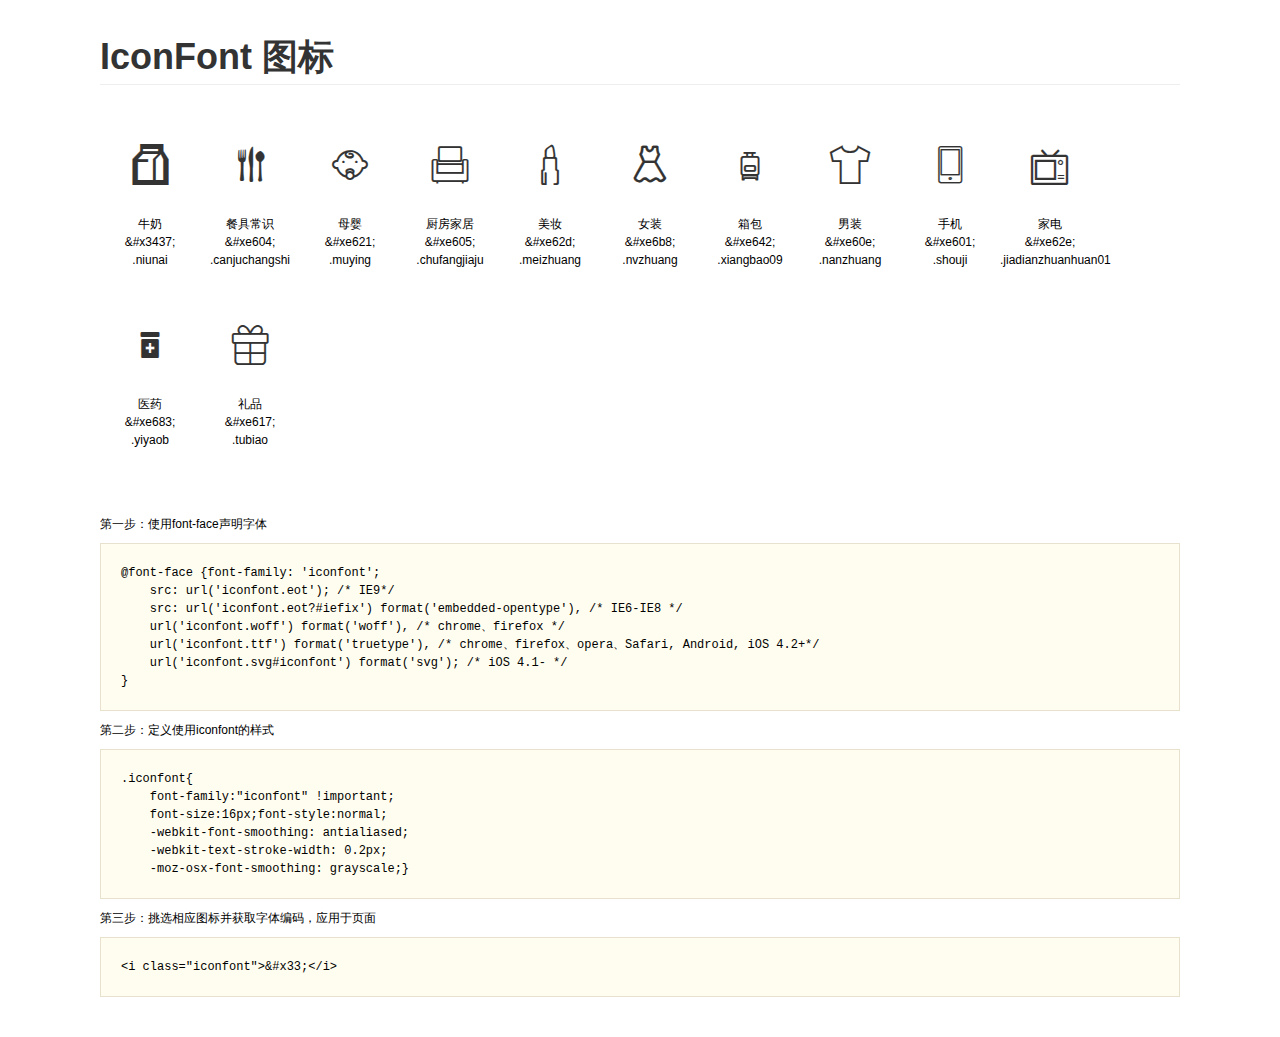
<file: iconfont/demo.html>
<!DOCTYPE html>
<html>
<head>
    <meta charset="utf-8"/>
    <title>IconFont</title>
    <link rel="stylesheet" href="demo.css">
    <link rel="stylesheet" href="iconfont.css">
</head>
<body>
    <div class="main">
        <h1>IconFont 图标</h1>
        <ul class="icon_lists clear">
            
                <li>
                <i class="icon iconfont">&#x3437;</i>
                    <div class="name">牛奶</div>
                    <div class="code">&amp;#x3437;</div>
                    <div class="fontclass">.niunai</div>
                </li>
            
                <li>
                <i class="icon iconfont">&#xe604;</i>
                    <div class="name">餐具常识</div>
                    <div class="code">&amp;#xe604;</div>
                    <div class="fontclass">.canjuchangshi</div>
                </li>
            
                <li>
                <i class="icon iconfont">&#xe621;</i>
                    <div class="name">母婴</div>
                    <div class="code">&amp;#xe621;</div>
                    <div class="fontclass">.muying</div>
                </li>
            
                <li>
                <i class="icon iconfont">&#xe605;</i>
                    <div class="name">厨房家居</div>
                    <div class="code">&amp;#xe605;</div>
                    <div class="fontclass">.chufangjiaju</div>
                </li>
            
                <li>
                <i class="icon iconfont">&#xe62d;</i>
                    <div class="name">美妆</div>
                    <div class="code">&amp;#xe62d;</div>
                    <div class="fontclass">.meizhuang</div>
                </li>
            
                <li>
                <i class="icon iconfont">&#xe6b8;</i>
                    <div class="name">女装</div>
                    <div class="code">&amp;#xe6b8;</div>
                    <div class="fontclass">.nvzhuang</div>
                </li>
            
                <li>
                <i class="icon iconfont">&#xe642;</i>
                    <div class="name">箱包</div>
                    <div class="code">&amp;#xe642;</div>
                    <div class="fontclass">.xiangbao09</div>
                </li>
            
                <li>
                <i class="icon iconfont">&#xe60e;</i>
                    <div class="name">男装</div>
                    <div class="code">&amp;#xe60e;</div>
                    <div class="fontclass">.nanzhuang</div>
                </li>
            
                <li>
                <i class="icon iconfont">&#xe601;</i>
                    <div class="name">手机</div>
                    <div class="code">&amp;#xe601;</div>
                    <div class="fontclass">.shouji</div>
                </li>
            
                <li>
                <i class="icon iconfont">&#xe62e;</i>
                    <div class="name">家电</div>
                    <div class="code">&amp;#xe62e;</div>
                    <div class="fontclass">.jiadianzhuanhuan01</div>
                </li>
            
                <li>
                <i class="icon iconfont">&#xe683;</i>
                    <div class="name">医药</div>
                    <div class="code">&amp;#xe683;</div>
                    <div class="fontclass">.yiyaob</div>
                </li>
            
                <li>
                <i class="icon iconfont">&#xe617;</i>
                    <div class="name">礼品</div>
                    <div class="code">&amp;#xe617;</div>
                    <div class="fontclass">.tubiao</div>
                </li>
            
        </ul>


        <div class="helps">
            第一步：使用font-face声明字体
            <pre>
@font-face {font-family: 'iconfont';
    src: url('iconfont.eot'); /* IE9*/
    src: url('iconfont.eot?#iefix') format('embedded-opentype'), /* IE6-IE8 */
    url('iconfont.woff') format('woff'), /* chrome、firefox */
    url('iconfont.ttf') format('truetype'), /* chrome、firefox、opera、Safari, Android, iOS 4.2+*/
    url('iconfont.svg#iconfont') format('svg'); /* iOS 4.1- */
}
</pre>
第二步：定义使用iconfont的样式
            <pre>
.iconfont{
    font-family:"iconfont" !important;
    font-size:16px;font-style:normal;
    -webkit-font-smoothing: antialiased;
    -webkit-text-stroke-width: 0.2px;
    -moz-osx-font-smoothing: grayscale;}
</pre>
第三步：挑选相应图标并获取字体编码，应用于页面
<pre>
&lt;i class="iconfont"&gt;&amp;#x33;&lt;/i&gt;
</pre>
        </div>

    </div>
</body>
</html>
</file>
<file: css/Common.css>
/*common部分*/
body,
p,
div,
ul,
li,dl,dt,dd{
	margin:0px;
	padding:0px;
}

html,
body{
	width:100%;
	height:100%;
	font:12px/14px "微软雅黑", Arial,Verdana,Sans-serif;
	color:#333;
	background:#f9f9f9;
}

a{
	text-decoration:none;
	color:#666;
}

li{
	list-style:none;
}

div.wrap{
	width:100%;
	background:#f9f9f9;
	margin:0px;
	padding:0px;
}
div.content{
	width:1200px;
	margin:0px auto;
}
div.clearfix{
	clear:both;
}
div.hd_float_l{
	float:left;
}
/*阿里图标开始*/
@font-face {font-family: 'iconfont';
    src: url('../iconfont/iconfont.eot'); /* IE9*/
    src: url('../iconfont/iconfont.eot?#iefix') format('embedded-opentype'), /* IE6-IE8 */
    url('../iconfont/iconfont.woff') format('woff'), /* chrome、firefox */
    url('../iconfont/iconfont.ttf') format('truetype'), /* chrome、firefox、opera、Safari, Android, iOS 4.2+*/
    url('../iconfont/iconfont.svg#iconfont') format('svg'); /* iOS 4.1- */
}
i.iconfont{
	display:inline-block;
    font-family:"iconfont" !important;
    font-size:16px;font-style:normal;
	color:#fff;
    -webkit-font-smoothing: antialiased;
    -webkit-text-stroke-width: 0.2px;
    -moz-osx-font-smoothing: grayscale;
	padding:0px 10px;
}
div.wrap_1{
	width:100%;
	margin:0px;
	padding:0px;
}
</file>
<file: css/index.css>
#hd_header_wrap div.hd_top{
	width:100%;
	height:35px;
	line-height:35px;
	border-bottom:1px solid #ccc;
}

#hd_header_wrap div.hd_top div.hd_top_con{
	height:100%;
}

#hd_header_wrap div.hd_top div.hd_top_con div.hd_top_left{
	float:left;
	cursor:pointer;
}
#hd_header_wrap div.hd_top div.hd_top_con div.hd_top_left a.dlu{
	margin-left:3px;
	padding-right:3px;
}
#hd_header_wrap div.hd_top div.hd_top_con div.hd_top_left div.hd_top_user a{
	color:#06c;	
}
#hd_header_wrap div.hd_top div.hd_top_con div.hd_top_left div.hd_top_user{
	position:relative;
	float:left;
}
#hd_header_wrap div.hd_top div.hd_top_con div.hd_top_left div.hd_top_user:hover div.hd_user_hide{
	display:block;
	z-index:1;
}
#hd_header_wrap div.hd_top div.hd_top_con div.hd_top_left div.hd_top_user:hover em.hd_arrow{
	background-position:-61px -870px;
}
/*登录的下拉菜单*/
#hd_header_wrap div.hd_top div.hd_top_con div.hd_top_left div.hd_top_user div.hd_user_hide{
	width:302px;
	background:#fff;
	position:absolute;
	top:36px;
	border:1px solid #ccc;
	border-top:none;
	display:none;
}
#hd_header_wrap div.hd_top div.hd_top_con div.hd_top_left div.hd_login{
	height:37px;
	background:#fff;
	border:1px solid #ccc;
	border-top:none;
	padding:0px 5px;
}
#hd_header_wrap div.hd_top div.hd_top_con div.hd_top_left em.hd_arrow{
	display:block;
	position:absolute;
	width:52px;
	height:8px;
	left:26%;
	bottom:-3px;
	background:url("../images/indexhead_sprite.png") no-repeat;
	background-position:0px -870px;
}
#hd_header_wrap div.hd_top div.content{
	background:#f9f9f9;
}
#hd_header_wrap div.hd_top div.hd_top_con div.hd_top_right{
	float:right;
	height:100%;
}
#hd_header_wrap div.hd_top div.hd_top_con div.hd_top_left div.clearfix{
	width:100%;
	height:67px;
	margin:14px 0px;
}
#hd_header_wrap div.hd_top div.hd_top_con div.hd_top_left div.clearfix div.f1 a.hd_avata_box{
	background:url("../images/indexhead_sprite.png") no-repeat;
	background-position:-78px -153px;
	width:65px;
	height:65px;
	margin:0px 10px;
	border:1px solid #d9d9d9;

}
#hd_header_wrap div.hd_top div.hd_top_con div.hd_top_left div.clearfix div.f1{
	float:left;
}
#hd_header_wrap div.hd_top div.hd_top_con div.hd_top_left div.clearfix a{
	display:block;
}
#hd_header_wrap div.hd_top div.hd_top_con div.hd_top_left div.clearfix div.hd_growth_box a.hd_vip_earn{
	float:left;
	height:26px;
	border:1px solid #ffb4b4;
	border-radius:26px;
	color:#ff8486;
	line-height:26px;
	padding:0px 10px;
}
#hd_header_wrap div.hd_top div.hd_top_con div.hd_top_left div.clearfix div.hd_growth_box{
	float:left;
}
#hd_header_wrap div.hd_top div.hd_top_con div.hd_top_left div.clearfix div.hd_growth_box a.huanyin{
	padding-left:22px;
	color:#333;
}
#hd_header_wrap div.hd_top div.hd_top_con div.hd_top_left  div.hd_top_message{
	height:55px;
}

#hd_header_wrap div.hd_top div.hd_top_con div.hd_top_left  div.hd_top_message a{
	display:block;
	color:#333;
	float:left;
	width:151px;
	height:55px;
	background:#fff5f0 url("../images/indexhead_sprite.png") no-repeat right -90px;;
	line-height:53px;
	text-align:center;
}

#hd_header_wrap div.hd_top div.hd_top_con div.hd_top_left  div.hd_top_message a:hover{
	background:#ffebe2;
}

#hd_header_wrap div.hd_top div.hd_top_con div.hd_top_left div.hd_province{
	float:left;
	padding-right:39px;
	background:url("../images/indexhead_sprite.png") no-repeat right -700px;
}
#hd_header_wrap div.hd_top div.hd_top_con div.hd_top_left div.hd_province span{
	padding:0px 5px;
}
#hd_header_wrap div.hd_top div.hd_top_con div.hd_top_left div.hd_province a.hd_province_name{
	background:#fff url("../images/indexhead_sprite.png") no-repeat right 7px;
	padding:0 15px 3px 5px;
	color:black;
	font-weight:bold;
	border:1px solid #dbdbdb;
}
#hd_header_wrap div.hd_top div.hd_top_con div.hd_top_left div.hd_province{
	position:relative;
}
#hd_header_wrap div.hd_top div.hd_top_con div.hd_top_left div.hd_province div.hd_province_hide{
	width:358px;
	position:absolute;
	background:#fff;
	border:1px solid #ccc;
	top:20px;
	left:0px;
	padding:10px 12px 0px;
	display:none;
	z-index:1;
}
#hd_header_wrap div.hd_top div.hd_top_con div.hd_top_left div.hd_province div.hd_province_hide  li
{
	float:left;
	padding:0px 10px;
}

#hd_header_wrap div.hd_top div.hd_top_con div.hd_top_left div.hd_province div.hd_province_hide ul{
	overflow:auto;
	padding:5px 0px;
}


#hd_header_wrap div.hd_top div.hd_top_con div.hd_top_left div.hd_province div.hd_province_hide li.hd_povince_hot{
    font-size: 14px;
    color: #666;
    font-weight: bold;
	background: url(../images/indexhead_sprite.png) no-repeat 0 -650px;
	margin-top:-5px;
}

#hd_header_wrap div.hd_top div.hd_top_con div.hd_top_left div.hd_province div.hd_province_show:hover div.hd_province_hide{
	display:block;	
}
#hd_header_wrap div.hd_top div.hd_top_con div.hd_top_left div.hd_province div.hd_province_show{
	display:inline;
	position:relative;
}

#hd_header_wrap div.hd_top div.hd_top_con div.hd_top_left div.hd_province li:hover{
	background:#ff966e;
}


#hd_header_wrap div.hd_top div.hd_top_con div.hd_top_left div.hd_province li a{
	display:block;
	height:24px;
	line-height:24px;
}
#hd_header_wrap div.hd_top div.hd_top_con div.hd_top_left div.hd_province li.common{
	color:#999;
	height: 16px;
    border-right: 1px dotted #ebebeb;
    line-height: 16px;
	font-size:14px;
	margin-top:5px;
	background: url(../images/indexhead_sprite.png) no-repeat 0 -661px;
}

#hd_header_wrap div.hd_top div.hd_top_con div.hd_top_left div.hd_province ul.hd_povince_hot{
	border-bottom: 1px solid #e5e5e5;
	margin-bottom:0px;
}
#hd_header_wrap div.hd_top div.hd_province_zhegai{
	position:absolute;
	width:99%;
	height:3px;
	background:#fff;
	top:19px;
	left:1px;
	display:none;
}

#hd_header_wrap div.hd_top div.hd_top_con div.hd_top_left div.hd_province div.hd_province_show:hover div.hd_province_zhegai{
	display:block;
}

#hd_header_wrap div.hd_top div.hd_top_con div.hd_top_left div.hd_province div.hd_province_show:hover a.hd_province_name{
	background:#fff url("../images/indexhead_sprite.png") no-repeat right -78px;	
}
/*头部右边部分*/
#hd_header_wrap div.hd_top div.hd_top_right ul.hd_top_right_clerafix{
	 margin-top:7px;
	 float:left;
}

#hd_header_wrap div.hd_top div.hd_top_right ul li.hd_menu_tit{
	position:relative;
	float:left;
	border-right: 1px solid #FAFAFA;
	height:23px;
	line-height:23px;
	background: url(../images/indexhead_sprite.png) no-repeat right -735px;
	width:87px;
	text-align:center;
}

#hd_header_wrap div.hd_top div.hd_top_right ul li a{
	background: url(../images/indexhead_sprite.png) no-repeat right -257px;
	padding-right:17px;
}
#hd_header_wrap div.hd_top div.hd_top_right span.hd_follow_us{
	float:left;
	padding-left:5px;
}
#hd_header_wrap div.hd_top div.hd_top_right a.hd_sina_weibo{
	background: url(../images/indexhead_sprite.png) no-repeat -283px -838px;
	display:block;
	width:17px;
	height:25px;
	float:left;
	margin-top:7px;
	margin-left:5px;
}
#hd_header_wrap div.hd_top div.hd_top_right a.hd_weixin{
	background: url(../images/indexhead_sprite.png) no-repeat -283px -928px;
	display:block;
	width:17px;
	height:25px;
	float:left;
	margin-top:7px;
	margin-left:5px;
}

#hd_header_wrap div.hd_top div.hd_top_right ul li:hover{
	background:#fff;
}
#hd_header_wrap div.hd_top div.hd_top_right ul li div.hd_menu_list{
    position: absolute;
    top: 23px;
    width: 87px;
    left: 0px;
    background:#fff;
	display:none;
	z-index:1;
}

#hd_header_wrap div.hd_top div.hd_top_right ul li div.hd_menu_list ul li a{
	background-image: initial;
	border-right:none;
	display:block;
	padding-right:0px;
	text-align:left;
	padding-left:14px;
}

#hd_header_wrap div.hd_top div.hd_top_right ul li div.hd_menu_list ul li{
	background:none;
	border:none;
}

/*1号店的下拉列表*/
#hd_header_wrap div.hd_top div.hd_top_right ul li img.img_1haodian{
	float:left;
	margin-top:20px;
	margin-left:20px;
	margin-bottom:20px;
}
#hd_header_wrap div.hd_top div.hd_top_right ul li.hd_menu_tit  div.hd_mobile_list{
	position:absolute;
	width:302px;
	z-index:2;
	right:0px;
    border: 1px solid #ccc;
    background: #FFF;
	z-index:1;
}

#hd_header_wrap div.hd_top div.hd_top_right ul li.hd_menu_zhangshang1  div.hd_mobile_list span{
	font-size:16px;
	font-weight:bold;
}

/*1号店的下拉列表的文字部分*/
#hd_header_wrap div.hd_top div.hd_top_right ul li  div.hd_mobile_list a.blue_link{
	color:#06c;
	font-size:12px;
	background:none;
	padding:0px;
}

#hd_header_wrap div.hd_top div.hd_top_right ul li  div.hd_mobile_list dl.hd_mobile_tab{
	width:100px;
	float:left;
	margin:20px 10px;
}


#hd_header_wrap div.hd_top div.hd_top_right ul li div.hd_menu_menu_daohang{
	position:absolute;
	border:1px solid #ccc;
	background:#fff;
	display:none;
	width:210px;
}

#hd_header_wrap div.hd_top div.hd_top_right ul li div.hd_menu_menu_daohang a{
	background:none;
}

#hd_header_wrap div.hd_top div.hd_top_right ul li:hover div.hd_menu_menu_daohang{
	display:block;
	border-bottom:none;
	left:-124px;
    padding: 6px 40px;
} 
#hd_header_wrap div.hd_top div.hd_top_right ul li:hover div.hd_mobile_list{
	display:block;
	border-bottom:none;
}
#hd_header_wrap div.hd_top div.hd_top_right ul li:hover div.hd_menu_list{
	display:block;
	border-bottom:none;
	z-index:1;
}

#hd_header_wrap div.hd_top div.hd_top_right ul li div.hd_mobile_list{
	display:none;
}

#hd_header_wrap div.hd_top div.hd_top_right ul li i.hd_menu_zhangshang1{
	background: url(../images/indexhead_sprite.png) no-repeat right -230px;
	width:14px;
	height:23px;
	display:block;
	float:left;
	line-height:23px;
	margin-top:3px;
}

#hd_header_wrap div.hd_top div.hd_top_right ul li div.hd_menu_menu_daohang ul.clearfix {
    width: 210px;
    border-bottom: 1px solid #e0e0e0;
    line-height: 18px;
	height:30px;
	margin-top:-1px;
	z-index:1;
}
#hd_header_wrap div.hd_top div.hd_top_right ul li div.hd_menu_menu_daohang{
		z-index:1;
}
#hd_header_wrap div.hd_top div.hd_top_right ul li div.hd_menu_menu_daohang ul.clearfix li{
	float:left;
	height:30px;
}

/*头部广告部分*/
#hd_header_wrap div.banner{
	position:relative;
	top:-2px;
}

#hd_header_wrap div.banner p.zhankai{
	position:absolute;
	right:22px;
	top:5px;
	width:21px;
	color:#FDF5E6;
}
#hd_header_wrap div.banner p.zhankai:hover{
	cursor:pointer;
}

/*头部搜索部分开始*/
#hd_header_wrap div.hd_search{
	width:100%;
	margin-top:-4px;
	height:99px;
	background:white;
}
#hd_header_wrap div.hd_search div.content{
	height:101px;
	padding-top:22px;
}
#hd_header_wrap div.hd_search_form{
	height:32px;
	border: 2px solid #ff3c3c;
	width:528px;
}
#hd_header_wrap div.hd_head_search,#hd_header_wrap  #logo_areaID,input.hd_input{
	float:left;
}

#hd_header_wrap div.hd_head_search{
	margin-left:136px;

}
#hd_header_wrap div.hd_head_search div.hd_search_form_product{
	height:32px;
	width:50px;
	padding-left:9px;
	line-height:32px;
	background:#f9f9f9;
	float:left;
}
#hd_header_wrap input.hd_input{
	width:384px ;
	height:30px;
	border-style:none;
	outline:none;
	color:#666;
}
/*搜索按钮样式*/
#hd_header_wrap div.hd_form_search{
	background:#ff3c3c;
	float:left;
	height:32px;
	width:85px;
    font-size: 14px;
    font-family: "Microsoft YaHei";
    text-align: center;
    color: #FFF;
    vertical-align: middle;
    cursor: pointer;
    outline: none;
	line-height:32px;
}

#hd_header_wrap div.hd_prism_wrap{
	float:right;
}
/*搜索部分的右边设置开始*/
#hd_header_wrap div.hd_prism_wrap ul{
	width:207px;
	height:45px;
	background:#fcfcfc;
}
#hd_header_wrap div.hd_prism_wrap ul li{
	float:left;
	width:64px;
	height:45px;
	text-align:center;
	border: 1px solid #f2f2f2;
}
#hd_header_wrap div.hd_prism_wrap ul li a{
	display:block;
	padding-top:5px;
	padding-left:5px;
    width:50px;
}
#hd_header_wrap div.hd_prism_wrap ul li  em.hd_fuli{
	display:inline-block;
    width: 24px;
    height: 22px;
	background:url("../images/indexhead_sprite.png");
    background-position: -130px -14px;
}
#hd_header_wrap div.hd_prism_wrap ul li  em.hd_dingdan{
	display:inline-block;
    width: 24px;
    height: 22px;
	background:url("../images/indexhead_sprite.png");
	background-position: -158px -14px;

}
#hd_header_wrap div.hd_prism_wrap ul li  em.hd_shopping_cart{
	display:inline-block;
    width: 24px;
    height: 22px;
	background:url("../images/indexhead_sprite.png");
	background-position: -189px -13px;
}
#hd_header_wrap div.hd_prism_wrap ul li.hd_cart{
	position:relative;
}
#hd_header_wrap div.hd_prism_wrap ul li div.hd_cart{
	position:absolute;
	display: block;
    width: 83px;
    height: 16px;
    overflow: hidden;
    padding: 17px 0 16px;
    background: #ff3c3c;
    text-align: center;
    line-height: 16px;
    color: #FFF;
    font-size: 14px;
    font-family: "Microsoft YaHei";
}
#hd_header_wrap div.hd_prism_wrap img{
	margin-top:-10px;
	margin-left:-7px;
}
#hd_header_wrap div.hd_search{
	height:119px;
}
/*搜索部分的右边设置结束*/
/*头部搜索部分结束*/
/*菜单栏部分*/
#hd_header_wrap div.headerNav{
	border-bottom:2px solid red;
	}
#hd_header_wrap div.headerNavwrap ul li{
	float:left;
	height:37px;
	line-height:37px;
	background:#fff;
}

#hd_header_wrap div.headerNav ul li a{
	display:block;
	font-weight:bold;
	font-size:14px;
	padding:0px 28px;
}
#hd_header_wrap div.headerNav ul li a.red{
	color:#ff3c3c;
}
#hd_header_wrap div.headerNav div.content{
	height:37px;
	background:#fff;

}
#hd_header_wrap div.headerNav {
	background:#fff;
}

#hd_header_wrap div.headerNav div.allsortOuterbox{
	position:relative;
	width:210px;
	background:url("../images/indexhead_sprite.png") -104px -1201px no-repeat rgb(255, 60, 60);
	height:37px;
	text-align:center;
	line-height:37px;
}
#hd_header_wrap div.headerNav div.allsortOuterbox a{
	color:#fff;
	font-weight:bold;
	font-size:14px;
}
#hd_header_wrap div.headerNav div.hd_mobile_wrap{
	float:right;
	display:block;
	margin-top:-3px;
}
/*所有商品分类下面的菜单*/
#hd_header_wrap div.headerNav div.allsortOuterbox  div.menu{
	width:210px;
	height:399px;
	position:absolute;
	top:37px;
	background: #c23131;
}
#hd_header_wrap div.headerNav div.allsortOuterbox  div.menu a{
    display: inline-block;
    font-weight: normal;
    font-size: 12px;
    color: #fff;
	padding:0px 3px;
}
#hd_header_wrap div.headerNav div.allsortOuterbox div.menu p{
	width:210px;
	height:32px;
	text-align:left;
}
#hd_header_wrap div.headerNav div.allsortOuterbox div.menu ul{
	position:relative;
}
#hd_header_wrap div.headerNav div.allsortOuterbox div.menu ul li{
	padding-right:10px;
	background:url("../images/indexhead_sprite.png") no-repeat 190px -1148px;
	transition: all .1s ease-out 0s;
}
#hd_header_wrap div.headerNav div.allsortOuterbox div.menu ul li:hover{
	background:url("../images/indexhead_sprite.png") no-repeat 190px -1148px #872222;;
}
#hd_header_wrap div.headerNav div.allsortOuterbox div.menu ul li:hover p{
	padding-left:10px;
}
#hd_header_wrap div.headerNav div.allsortOuterbox div.menu ul li a:hover{
	text-decoration:underline;
}
/*menu  下面的子菜单栏开始*/
div.allsortOuterbox div.menu ul li div.hd_sort_list_wrap{
	position:absolute;
	height:400px;
	width:1027px;
	left:210px;
	top:0px;
	border:2px solid red;
	overflow:hidden;
	display:none;
}
div.allsortOuterbox div.menu ul li div.hd_sort_list_wrap div.hd_sort_list{
	float:left;
	width:250px;
	padding-left:22px;
}
div.allsortOuterbox div.menu ul li div.hd_sort_list_wrap div.hd_sort_list dt{
	text-align:left;
}
div.allsortOuterbox div.menu ul li div.hd_sort_list_wrap div.hd_sort_list dd{
	float:left;
	line-height:17px;
	margin-bottom:5px;
	margin-right:5px;
    border-right:1px solid #ddd;
}
div.allsortOuterbox div.menu ul li div.hd_sort_list_wrap div.hd_sort_spot{
	float:left;
	width: 482px;
}

div.allsortOuterbox div.menu ul li div.hd_sort_list_wrap div.hd_sort_spot ul li{
	float:left;
}
div.allsortOuterbox div.menu ul li div.hd_sort_list_wrap div.hd_sort_spot ul li.spot_big{
	border-right:1px solid #ddd;
}
div.allsortOuterbox div.menu ul li div.hd_sort_list_wrap div.hd_sort_spot ul li.spot_item{
	width: 240px;
    height: 199px;
	margin:0px 0px;
	border-top:1px solid #ddd;
}
div.allsortOuterbox div.menu ul li:hover div.hd_sort_list_wrap{
	display:block;
}
div.allsortOuterbox div.menu{
	position:absolute;
	z-index:2;
}
/*menu  下面的子菜单栏结束*/
/*头部部分结束*/



/*广告部分*/
#banner ul.guanggao li{
	width:100%;
	height:400px;
	position:absolute;
	display:none;
	top:0px;
	left:0px;
	padding-left:286px;
}

#banner{
	position:relative;
}
#banner div.box{
	position:absolute;
	bottom:10px;
	left:619px;
	z-index:9;
}
#banner div.box ul li{
	width:15px;
	height:15px;
	float:left;
	background:#ccc;
	margin-left:5px;
	bottom:10px;
}
#banner{
	height:400px;
}
#banner div.prev{
	position:absolute;
    width: 24px;
    height: 80px;
	z-index:5;
	left:295px;
	top:200px;
	background: url(../images/indexhead_sprite.png) no-repeat  0 -152px;
}
#banner div.next{
	position:absolute;
    width: 24px;
    height: 80px;
	z-index:5;
	left:1015px;
	top:200px;
	background: url(../images/indexhead_sprite.png) no-repeat  -41px -152px;
}
/*广告部分右边开始*/
#banner div.layout{
	position:absolute;
	right:73px;
	top:0px;
	width:240px;
	height:400px;
	background:#fff;
}
#banner div.layout div.layout_icon{
	border-bottom:1px solid #ccc;
	height:81px;
	padding:10px 10px;
}
#banner div.layout div.layout_icon a{
	display:block;
	width:50px;
	float:left;
	margin-left:10px;
}
#banner div.layout div.notice{
    height: 66px;
    padding: 8px 15px;
    border-bottom: 1px solid #eee;
}
#banner div.layout div.notice ul li{
	margin-top:5px;
}
div.layout div.app{
	position:relative;
}
div.layout div.app div.tabs a{
	display:block;
	float:left;
	width:80px;
	height:31px;
	background:#ccc;
	text-align:center;
	line-height:31px;
	margin-top:2px;
}
div.layout div.app div.mobile_money{
    position: absolute;
    padding: 10px 10px;
    top: 33px;
    left: 0px;
    height: 162px;
    width: 220px;
}
 div.layout div.app div.mobile_money input{
	width: 109px;
    height: 22px;
    line-height: 22px;
    border: 1px solid #CCC;
    color: #CCC;
    padding: 0 5px;
}
div.layout div.app div.mobile_money button.btn_submit{
    width: 78px;
    height: 28px;
    margin-right: 10px;
    cursor: pointer;
    background: url(../images/indexhead_sprite.png) -29px -1044px no-repeat;
    border: 0 none;
    font-size: 12px;
    color: #FFF;
}
/*广告部分右边结束*/ 
/*主体部分开始*/
div.content{
	background:#fff;
}
 div.index_column_ad{
	margin:20px 0px;
}
div.index_column_ad img{
	margin:0px auto;
	display:block;
}
div.part1 div.big_pic,div.part1 div.small_pic{
	float:left;
}
div.part1 div.small_pic{
	height:400px;
	width:239px;
	border-right: 1px solid #f2f2f2;
}
div.part1 div.small_pic div.up{
	height:180px;
	padding:20px 41px;
	border-bottom: 1px solid #f2f2f2;
}
div.part1 div.small_pic div.up p,div.part1 div.small_pic div.down p{
	text-align:center;
	margin:8px 0px;
}

div.part1 div.small_pic div.up p,div.part1 div.small_pic div.down img{
	padding-left:36px;
}
div.part1 div.small_pic div.up p.strong,div.part1 div.small_pic div.down p.strong{
	text-align:center;
	font-size: 16px;
    white-space: nowrap;
    text-overflow: ellipsis;
    overflow: hidden;
    font-weight: bold;
    color: #333;
    font-family: "Microsoft YaHei";
}
div.part1{
	height:400px;
}
div.part1 div.border_right{
	border-right: 1px solid #f2f2f2;
}
/*鼠标滑动触发事件*/
div.part1 div.small_pic div.up:hover img{
	display:block;
	margin-left:-5px;
}
/*part1 结束*/
/*part2开始*/
div.part2{
	height:383px;
}
div.mod_floor_title div.keyword {
    float: right;
    color: #999;
}
 div.mod_floor_title div.keyword a{
	color: #666;
    margin: 0 5px;
    max-width: 73px;
    display: inline-block;
    overflow: hidden;
    vertical-align: middle;
    text-align: center;
    white-space: nowrap;
    text-overflow: ellipsis;
}
div.mod_floor_title div.keyword a:hover {
    color: #E60012;
}
div.mod_floor_title {
	background:#f9f9f9;
	margin-top:10px;
	border-bottom: 2px solid #ff4500;
	padding-bottom:7px;
}
div.mod_floor_title span a{
	font-weight: bold;
    font-size: 16px;
	border-bottom-color: #ff4500;
    color: #ff4500;
    font-family: "Microsoft YaHei";
}
div.part2 div.a_con{
    float: left;
    width: 209px;
    height: 360px;
    background: #fff;
    text-align: center;
    border-right: 1px solid #f4f4f4;
    overflow: hidden;
}
div.part2 .a_con div.tag{
	float:left;
}
div.part2 .a_con .tag a {
    display: block;
    position: relative;
    float: left;
    text-align: left;
    text-indent: 5px;
    margin: 0 10px;
    width: 84px;
    height: 32px;
    line-height: 32px;
    border-bottom: 1px dotted #eee;
    color: #333;
    white-space: nowrap;
    text-overflow: ellipsis;
}
div.part2 .c_con a h3,div.part2 .d_con a h3 {
    height: 18px;
    padding: 0px 35px 3px;
    font-size: 14px;
    color:#000;
    line-height: 24px;
    font-weight: normal;
    font-family: "Microsoft YaHei";
}
div.part2 .c_con  h4,div.part2 .d_con  h4{ 
    height: 24px;
    margin-bottom: 10px;
    padding: 0 53px;
    font-size: 12px;
    color: #999;
    line-height: 24px;
    font-weight: normal;
    font-family: "Microsoft YaHei";
	margin-top:-18px;
}
div.part2 .c_con {
	border-right:1px solid #f4f4f4;
}
div.part2 .b_con{
	width:330px;
	float:left;
}
div.part2 div.c_con{
	float:left;
	width:219px;
}
div.part2 div.c_con a{
	display:block;
	position:relative;
}
div.part2 a span.big_sales{
	position:absolute;
	right:0px;
	bottom:0px;
	display:block;
}
div.part2 div.c_con a.pic{
	border-bottom:1px solid #f4f4f4;
}
div.part2 div.d_con{
	width:219px;
	float:left;
	position:relative;
}
/*part2结束*/
/*主体部分结束*/
</file>
<file: iconfont/iconfont.css>
@font-face {font-family: "iconfont";
  src: url('iconfont.eot'); /* IE9*/
  src: url('iconfont.eot?#iefix') format('embedded-opentype'), /* IE6-IE8 */
  url('iconfont.woff') format('woff'), /* chrome、firefox */
  url('iconfont.ttf') format('truetype'), /* chrome、firefox、opera、Safari, Android, iOS 4.2+*/
  url('iconfont.svg#iconfont') format('svg'); /* iOS 4.1- */
}

.iconfont {
  font-family:"iconfont" !important;
  font-size:16px;
  font-style:normal;
  -webkit-font-smoothing: antialiased;
  -webkit-text-stroke-width: 0.2px;
  -moz-osx-font-smoothing: grayscale;
}
.icon-niunai:before { content: "\3437"; }
.icon-canjuchangshi:before { content: "\e604"; }
.icon-muying:before { content: "\e621"; }
.icon-chufangjiaju:before { content: "\e605"; }
.icon-meizhuang:before { content: "\e62d"; }
.icon-nvzhuang:before { content: "\e6b8"; }
.icon-xiangbao09:before { content: "\e642"; }
.icon-nanzhuang:before { content: "\e60e"; }
.icon-shouji:before { content: "\e601"; }
.icon-jiadianzhuanhuan01:before { content: "\e62e"; }
.icon-yiyaob:before { content: "\e683"; }
.icon-tubiao:before { content: "\e617"; }
</file>
<file: iconfont/demo.css>
*{margin: 0;padding: 0;list-style: none;}
/*
KISSY CSS Reset
理念：1. reset 的目的不是清除浏览器的默认样式，这仅是部分工作。清除和重置是紧密不可分的。
2. reset 的目的不是让默认样式在所有浏览器下一致，而是减少默认样式有可能带来的问题。
3. reset 期望提供一套普适通用的基础样式。但没有银弹，推荐根据具体需求，裁剪和修改后再使用。
特色：1. 适应中文；2. 基于最新主流浏览器。
维护：玉伯<lifesinger@gmail.com>, 正淳<ragecarrier@gmail.com>
 */

/** 清除内外边距 **/
body, h1, h2, h3, h4, h5, h6, hr, p, blockquote, /* structural elements 结构元素 */
dl, dt, dd, ul, ol, li, /* list elements 列表元素 */
pre, /* text formatting elements 文本格式元素 */
form, fieldset, legend, button, input, textarea, /* form elements 表单元素 */
th, td /* table elements 表格元素 */ {
  margin: 0;
  padding: 0;
}

/** 设置默认字体 **/
body,
button, input, select, textarea /* for ie */ {
  font: 12px/1.5 tahoma, arial, \5b8b\4f53, sans-serif;
}
h1, h2, h3, h4, h5, h6 { font-size: 100%; }
address, cite, dfn, em, var { font-style: normal; } /* 将斜体扶正 */
code, kbd, pre, samp { font-family: courier new, courier, monospace; } /* 统一等宽字体 */
small { font-size: 12px; } /* 小于 12px 的中文很难阅读，让 small 正常化 */

/** 重置列表元素 **/
ul, ol { list-style: none; }

/** 重置文本格式元素 **/
a { text-decoration: none; }
a:hover { text-decoration: underline; }


/** 重置表单元素 **/
legend { color: #000; } /* for ie6 */
fieldset, img { border: 0; } /* img 搭车：让链接里的 img 无边框 */
button, input, select, textarea { font-size: 100%; } /* 使得表单元素在 ie 下能继承字体大小 */
/* 注：optgroup 无法扶正 */

/** 重置表格元素 **/
table { border-collapse: collapse; border-spacing: 0; }

/* 清除浮动 */
.ks-clear:after, .clear:after {
  content: '\20';
  display: block;
  height: 0;
  clear: both;
}
.ks-clear, .clear {
  *zoom: 1;
}

.main {padding: 30px 100px;}
.main h1{font-size:36px; color:#333; text-align:left;margin-bottom:30px; border-bottom: 1px solid #eee;}

.helps{margin-top:40px;}
.helps pre{
  padding:20px;
  margin:10px 0;
  border:solid 1px #e7e1cd;
  background-color: #fffdef;
  overflow: auto;
}

.icon_lists li{
  float:left;
  width: 100px;
  height:180px;
  text-align: center;
}
.icon_lists .icon{
  font-size: 42px;
  line-height: 100px;
  margin: 10px 0;
  color:#333;
  -webkit-transition: font-size 0.25s ease-out 0s;
  -moz-transition: font-size 0.25s ease-out 0s;
  transition: font-size 0.25s ease-out 0s;

}
.icon_lists .icon:hover{
  font-size: 100px;
}
</file>
